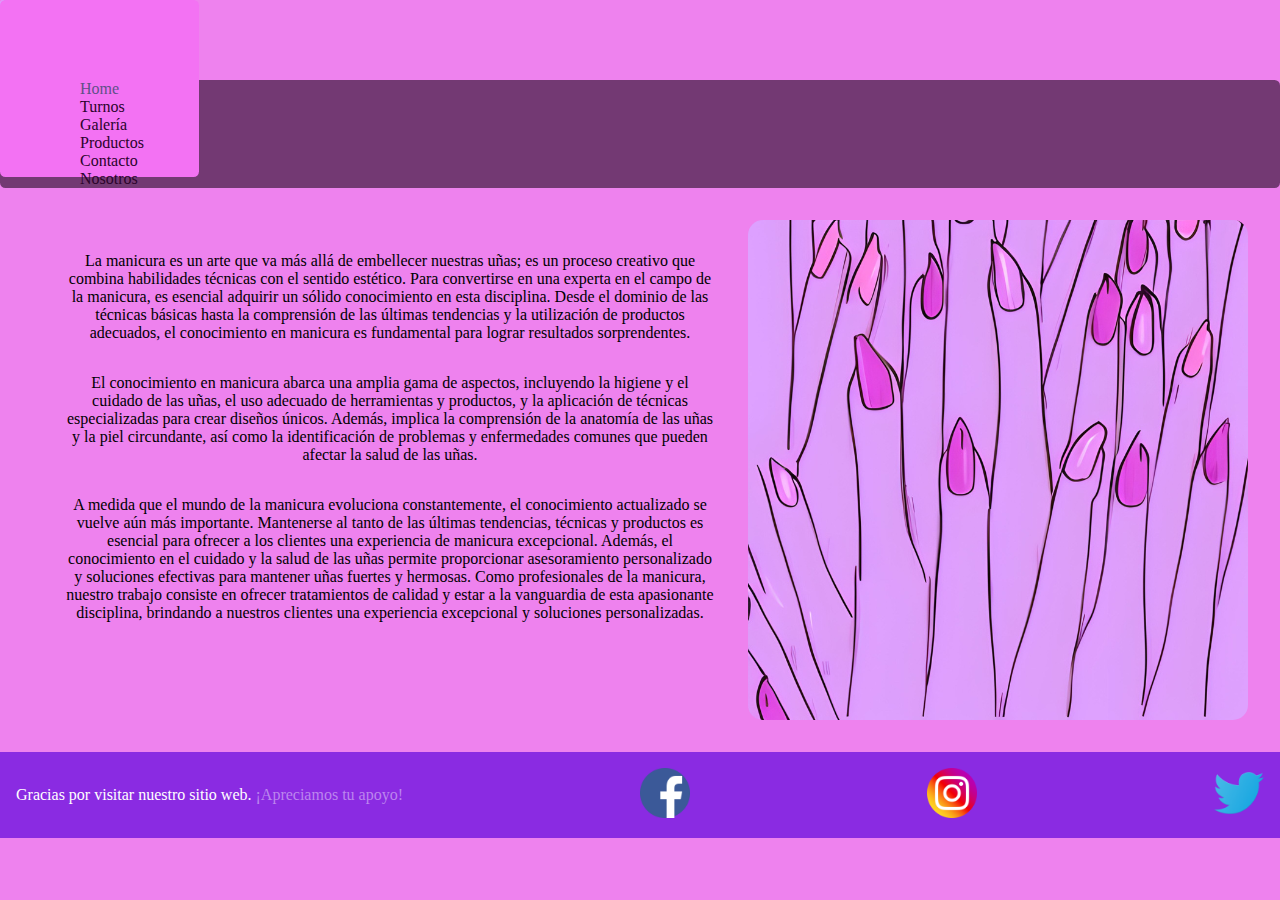
<file: index.html>
<!DOCTYPE html>
<html lang="en">
<head>
    <meta charset="UTF-8">
    <meta http-equiv="X-UA-Compatible" content="IE=edge">
    <meta name="viewport" content="width=device-width, initial-scale=1.0">
    <meta name="description" content="Esta es una página dedicada a embellecer tus uñas, ya sea que desees hacerlo por tu cuenta o contar con la ayuda de nuestras queridas especialistas en el tema. Te ofrecemos una amplia gama de opciones para lucir unas uñas impecables en cualquier ocasión. Nuestro equipo está capacitado para brindarte un servicio profesional y utilizar productos de calidad, garantizando resultados duraderos y saludables.">
    <meta name="keywords" content="embellecer uñas, cuidado profesional, estilos de uñas, especialistas en uñas, productos de calidad, uñas impecables, servicio personalizado, tratamientos de uñas, resultados duraderos, salud de las uñas">
    <link rel="shortcut icon" href="./img/favicon_io/5026448_polish_cosmetic_nail varnish icon_nail polish_nail_icon.ico" type="image/x-icon">
    <link href="https://cdn.jsdelivr.net/npm/bootstrap@5.3.0/dist/css/bootstrap.min.css" rel="stylesheet" integrity="sha384-9ndCyUaIbzAi2FUVXJi0CjmCapSmO7SnpJef0486qhLnuZ2cdeRhO02iuK6FUUVM" crossorigin="anonymous">
    <link rel="stylesheet" href="css/estilo.css">
    <title>Olinail | Inicio</title>
</head>
<body>
    <header>
        <nav class="navbar navbar-expand-lg">
            <div class="container-fluid fondo">
                <a class="navbar-brand" href="#"><img src="./img/logo.png" alt="logo" width="60px"></a>
                <button class="navbar-toggler" type="button" data-bs-toggle="collapse" data-bs-target="#navbarSupportedContent" aria-controls="navbarSupportedContent" aria-expanded="false" aria-label="Toggle navigation">
                <span class="navbar-toggler-icon"></span>
                </button>
                <div class="collapse navbar-collapse" id="navbarSupportedContent">
                    <ul class="navbar-nav me-auto mb-2 mb-lg-0">
                        <li class="nav-item">
                            <a class="nav-link active" aria-current="page" href="/index.html">Home</a>
                        </li>
                        <li class="nav-item">
                            <a class="nav-link" href="./pages/turnos.html">Turnos</a>
                        </li>
                        <li class="nav-item">
                            <a class="nav-link " href="./pages/galeria.html">Galería</a>
                        </li>
                        <li class="nav-item">
                            <a class="nav-link " href="./pages/productos.html">Productos</a>
                        </li>
                        <li class="nav-item">
                            <a class="nav-link " href="./pages/contacto.html">Contacto</a>
                        </li>
                        <li class="nav-item">
                            <a class="nav-link " href="./pages/nosotros.html">Nosotros</a>
                        </li>
                    </ul>
                </div>
            </div>
        </nav>
    </header>
    <main class="m1">
        <section>
            <p>
                La manicura es un arte que va más allá de embellecer nuestras uñas; es un proceso creativo que combina habilidades técnicas con el sentido estético. Para convertirse en una experta en el campo de la manicura, es esencial adquirir un sólido conocimiento en esta disciplina. Desde el dominio de las técnicas básicas hasta la comprensión de las últimas tendencias y la utilización de productos adecuados, el conocimiento en manicura es fundamental para lograr resultados sorprendentes.
            </p>
            <p>
                El conocimiento en manicura abarca una amplia gama de aspectos, incluyendo la higiene y el cuidado de las uñas, el uso adecuado de herramientas y productos, y la aplicación de técnicas especializadas para crear diseños únicos. Además, implica la comprensión de la anatomía de las uñas y la piel circundante, así como la identificación de problemas y enfermedades comunes que pueden afectar la salud de las uñas.
            </p>
            <p>
                A medida que el mundo de la manicura evoluciona constantemente, el conocimiento actualizado se vuelve aún más importante. Mantenerse al tanto de las últimas tendencias, técnicas y productos es esencial para ofrecer a los clientes una experiencia de manicura excepcional. Además, el conocimiento en el cuidado y la salud de las uñas permite proporcionar asesoramiento personalizado y soluciones efectivas para mantener uñas fuertes y hermosas.
                Como profesionales de la manicura, nuestro trabajo consiste en ofrecer tratamientos de calidad y estar a la vanguardia de esta apasionante disciplina, brindando a nuestros clientes una experiencia excepcional y soluciones personalizadas.
            </p>
        </section>    
        <img class="logo" src="./img/logo.png" alt="logo">
    </main>
    <footer class="footer">
        <div class="footer-text">
            Gracias por visitar nuestro sitio web. <span>¡Apreciamos tu apoyo!</span>
        </div>
        <a href="https://www.facebook.com/" target="_blank"><img src="./img/facebook-logo.png" width="50px" alt="Facebook"></a>
        <a href="https://www.instagram.com/" target="_blank"><img src="./img/instagram-logo.png" width="50px" alt="Instagram"></a>
        <a href="https://www.twitter.com/" target="_blank"><img src="./img/twitter-logo.png" width="50px" alt="Twitter"></a>
    </footer>
    <script src="https://cdn.jsdelivr.net/npm/bootstrap@5.3.0/dist/js/bootstrap.bundle.min.js" integrity="sha384-geWF76RCwLtnZ8qwWowPQNguL3RmwHVBC9FhGdlKrxdiJJigb/j/68SIy3Te4Bkz" crossorigin="anonymous"></script>
</body>
</html>
</file>
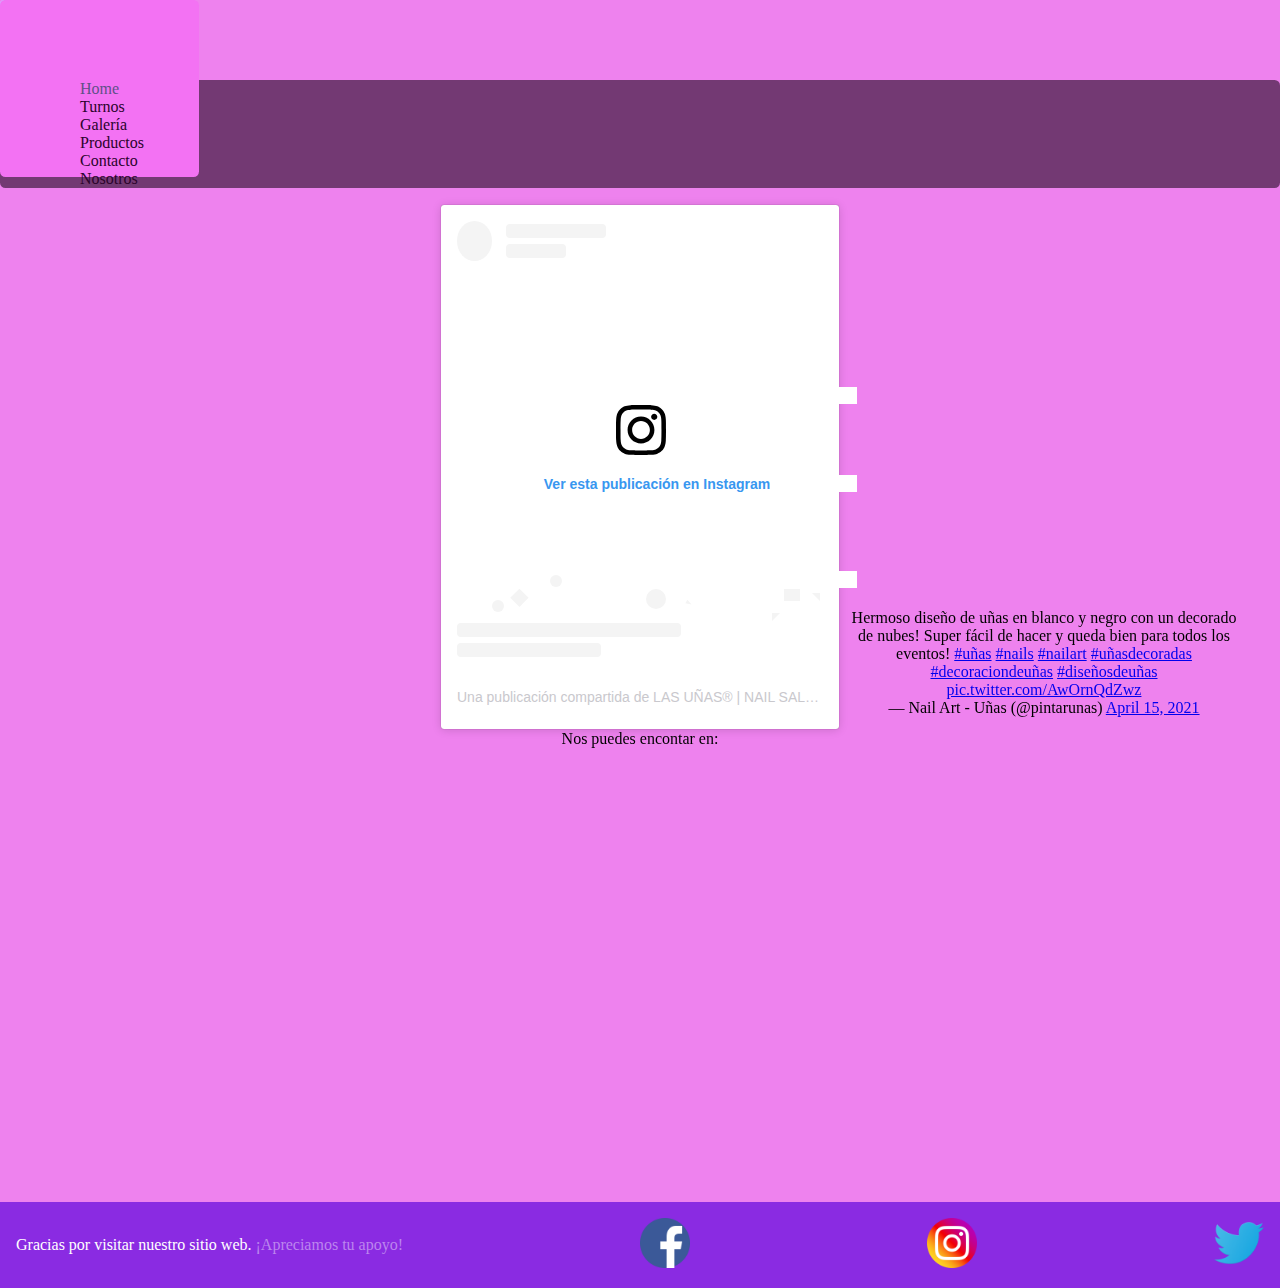
<file: pages/contacto.html>
<!DOCTYPE html>
<html lang="en">
<head>
    <meta charset="UTF-8">
    <meta http-equiv="X-UA-Compatible" content="IE=edge">
    <meta name="viewport" content="width=device-width, initial-scale=1.0">
    <meta name="description" content="Conéctate con nosotros a través de nuestras diversas plataformas en redes sociales y descubre más sobre nuestros servicios. También puedes visitarnos en nuestros cálidos espacios ubicados en lugares estratégicos. Estamos listos para escucharte y responder a tus consultas. Encuéntranos en persona o contáctanos en línea para brindarte la atención personalizada que mereces.">
    <meta name="keywords" content="contacto en redes sociales, plataformas de comunicación, ubicación física, espacios acogedores, atención personalizada, consultas en línea, conexión directa, presencia en redes, encuentros en persona, servicio al cliente">
    <link rel="shortcut icon" href="../img/favicon_io/5026448_polish_cosmetic_nail varnish icon_nail polish_nail_icon.ico" type="image/x-icon">
    <link href="https://cdn.jsdelivr.net/npm/bootstrap@5.3.0/dist/css/bootstrap.min.css" rel="stylesheet" integrity="sha384-9ndCyUaIbzAi2FUVXJi0CjmCapSmO7SnpJef0486qhLnuZ2cdeRhO02iuK6FUUVM" crossorigin="anonymous">
    <link rel="stylesheet" href="../css/estilo.css">
    <title>Olinail | Contacto</title>
</head>
<body>
    <header>
        <nav class="navbar navbar-expand-lg">
            <div class="container-fluid fondo">
                <a class="navbar-brand" href="../index.html"><img src="../img/logo.png" alt="logo" width="60px"></a>
                <button class="navbar-toggler" type="button" data-bs-toggle="collapse" data-bs-target="#navbarSupportedContent" aria-controls="navbarSupportedContent" aria-expanded="false" aria-label="Toggle navigation">
                <span class="navbar-toggler-icon"></span>
                </button>
                <div class="collapse navbar-collapse" id="navbarSupportedContent">
                    <ul class="navbar-nav me-auto mb-2 mb-lg-0">
                        <li class="nav-item">
                            <a class="nav-link active" aria-current="page" href="../index.html">Home</a>
                        </li>
                        <li class="nav-item">
                            <a class="nav-link" href="./turnos.html">Turnos</a>
                        </li>
                        <li class="nav-item">
                            <a class="nav-link " href="./galeria.html">Galería</a>
                        </li>
                        <li class="nav-item">
                            <a class="nav-link " href="./productos.html">Productos</a>
                        </li>
                        <li class="nav-item">
                            <a class="nav-link " href="./contacto.html">Contacto</a>
                        </li>
                        <li class="nav-item">
                            <a class="nav-link " href="./nosotros.html">Nosotros</a>
                        </li>
                    </ul>
                </div>
            </div>
        </nav>
    </header>
    <main class="m4">
        <div><iframe src="https://www.facebook.com/plugins/page.php?href=https%3A%2F%2Fwww.facebook.com%2Ffacebook&tabs=timeline&width=340&height=500&small_header=true&adapt_container_width=true&hide_cover=false&show_facepile=true&appId" width="340" height="500" style="border:none;overflow:hidden" scrolling="no" frameborder="0" allowfullscreen="true" allow="autoplay; clipboard-write; encrypted-media; picture-in-picture; web-share"></iframe></div>
        <div><blockquote class="instagram-media" data-instgrm-captioned data-instgrm-permalink="https://www.instagram.com/reel/CpYhIDKjQKp/?utm_source=ig_embed&amp;utm_campaign=loading" data-instgrm-version="14" style=" background:#FFF; border:0; border-radius:3px; box-shadow:0 0 1px 0 rgba(0,0,0,0.5),0 1px 10px 0 rgba(0,0,0,0.15); margin: 1px; max-width:540px; min-width:326px; padding:0; width:99.375%; width:-webkit-calc(100% - 2px); width:calc(100% - 2px);"><div style="padding:16px;"> <a href="https://www.instagram.com/reel/CpYhIDKjQKp/?utm_source=ig_embed&amp;utm_campaign=loading" style=" background:#FFFFFF; line-height:0; padding:0 0; text-align:center; text-decoration:none; width:100%;" target="_blank"> <div style=" display: flex; flex-direction: row; align-items: center;"> <div style="background-color: #F4F4F4; border-radius: 50%; flex-grow: 0; height: 40px; margin-right: 14px; width: 40px;"></div> <div style="display: flex; flex-direction: column; flex-grow: 1; justify-content: center;"> <div style=" background-color: #F4F4F4; border-radius: 4px; flex-grow: 0; height: 14px; margin-bottom: 6px; width: 100px;"></div> <div style=" background-color: #F4F4F4; border-radius: 4px; flex-grow: 0; height: 14px; width: 60px;"></div></div></div><div style="padding: 19% 0;"></div> <div style="display:block; height:50px; margin:0 auto 12px; width:50px;"><svg width="50px" height="50px" viewBox="0 0 60 60" version="1.1" xmlns="https://www.w3.org/2000/svg" xmlns:xlink="https://www.w3.org/1999/xlink"><g stroke="none" stroke-width="1" fill="none" fill-rule="evenodd"><g transform="translate(-511.000000, -20.000000)" fill="#000000"><g><path d="M556.869,30.41 C554.814,30.41 553.148,32.076 553.148,34.131 C553.148,36.186 554.814,37.852 556.869,37.852 C558.924,37.852 560.59,36.186 560.59,34.131 C560.59,32.076 558.924,30.41 556.869,30.41 M541,60.657 C535.114,60.657 530.342,55.887 530.342,50 C530.342,44.114 535.114,39.342 541,39.342 C546.887,39.342 551.658,44.114 551.658,50 C551.658,55.887 546.887,60.657 541,60.657 M541,33.886 C532.1,33.886 524.886,41.1 524.886,50 C524.886,58.899 532.1,66.113 541,66.113 C549.9,66.113 557.115,58.899 557.115,50 C557.115,41.1 549.9,33.886 541,33.886 M565.378,62.101 C565.244,65.022 564.756,66.606 564.346,67.663 C563.803,69.06 563.154,70.057 562.106,71.106 C561.058,72.155 560.06,72.803 558.662,73.347 C557.607,73.757 556.021,74.244 553.102,74.378 C549.944,74.521 548.997,74.552 541,74.552 C533.003,74.552 532.056,74.521 528.898,74.378 C525.979,74.244 524.393,73.757 523.338,73.347 C521.94,72.803 520.942,72.155 519.894,71.106 C518.846,70.057 518.197,69.06 517.654,67.663 C517.244,66.606 516.755,65.022 516.623,62.101 C516.479,58.943 516.448,57.996 516.448,50 C516.448,42.003 516.479,41.056 516.623,37.899 C516.755,34.978 517.244,33.391 517.654,32.338 C518.197,30.938 518.846,29.942 519.894,28.894 C520.942,27.846 521.94,27.196 523.338,26.654 C524.393,26.244 525.979,25.756 528.898,25.623 C532.057,25.479 533.004,25.448 541,25.448 C548.997,25.448 549.943,25.479 553.102,25.623 C556.021,25.756 557.607,26.244 558.662,26.654 C560.06,27.196 561.058,27.846 562.106,28.894 C563.154,29.942 563.803,30.938 564.346,32.338 C564.756,33.391 565.244,34.978 565.378,37.899 C565.522,41.056 565.552,42.003 565.552,50 C565.552,57.996 565.522,58.943 565.378,62.101 M570.82,37.631 C570.674,34.438 570.167,32.258 569.425,30.349 C568.659,28.377 567.633,26.702 565.965,25.035 C564.297,23.368 562.623,22.342 560.652,21.575 C558.743,20.834 556.562,20.326 553.369,20.18 C550.169,20.033 549.148,20 541,20 C532.853,20 531.831,20.033 528.631,20.18 C525.438,20.326 523.257,20.834 521.349,21.575 C519.376,22.342 517.703,23.368 516.035,25.035 C514.368,26.702 513.342,28.377 512.574,30.349 C511.834,32.258 511.326,34.438 511.181,37.631 C511.035,40.831 511,41.851 511,50 C511,58.147 511.035,59.17 511.181,62.369 C511.326,65.562 511.834,67.743 512.574,69.651 C513.342,71.625 514.368,73.296 516.035,74.965 C517.703,76.634 519.376,77.658 521.349,78.425 C523.257,79.167 525.438,79.673 528.631,79.82 C531.831,79.965 532.853,80.001 541,80.001 C549.148,80.001 550.169,79.965 553.369,79.82 C556.562,79.673 558.743,79.167 560.652,78.425 C562.623,77.658 564.297,76.634 565.965,74.965 C567.633,73.296 568.659,71.625 569.425,69.651 C570.167,67.743 570.674,65.562 570.82,62.369 C570.966,59.17 571,58.147 571,50 C571,41.851 570.966,40.831 570.82,37.631"></path></g></g></g></svg></div><div style="padding-top: 8px;"> <div style=" color:#3897f0; font-family:Arial,sans-serif; font-size:14px; font-style:normal; font-weight:550; line-height:18px;">Ver esta publicación en Instagram</div></div><div style="padding: 12.5% 0;"></div> <div style="display: flex; flex-direction: row; margin-bottom: 14px; align-items: center;"><div> <div style="background-color: #F4F4F4; border-radius: 50%; height: 12.5px; width: 12.5px; transform: translateX(0px) translateY(7px);"></div> <div style="background-color: #F4F4F4; height: 12.5px; transform: rotate(-45deg) translateX(3px) translateY(1px); width: 12.5px; flex-grow: 0; margin-right: 14px; margin-left: 2px;"></div> <div style="background-color: #F4F4F4; border-radius: 50%; height: 12.5px; width: 12.5px; transform: translateX(9px) translateY(-18px);"></div></div><div style="margin-left: 8px;"> <div style=" background-color: #F4F4F4; border-radius: 50%; flex-grow: 0; height: 20px; width: 20px;"></div> <div style=" width: 0; height: 0; border-top: 2px solid transparent; border-left: 6px solid #f4f4f4; border-bottom: 2px solid transparent; transform: translateX(16px) translateY(-4px) rotate(30deg)"></div></div><div style="margin-left: auto;"> <div style=" width: 0px; border-top: 8px solid #F4F4F4; border-right: 8px solid transparent; transform: translateY(16px);"></div> <div style=" background-color: #F4F4F4; flex-grow: 0; height: 12px; width: 16px; transform: translateY(-4px);"></div> <div style=" width: 0; height: 0; border-top: 8px solid #F4F4F4; border-left: 8px solid transparent; transform: translateY(-4px) translateX(8px);"></div></div></div> <div style="display: flex; flex-direction: column; flex-grow: 1; justify-content: center; margin-bottom: 24px;"> <div style=" background-color: #F4F4F4; border-radius: 4px; flex-grow: 0; height: 14px; margin-bottom: 6px; width: 224px;"></div> <div style=" background-color: #F4F4F4; border-radius: 4px; flex-grow: 0; height: 14px; width: 144px;"></div></div></a><p style=" color:#c9c8cd; font-family:Arial,sans-serif; font-size:14px; line-height:17px; margin-bottom:0; margin-top:8px; overflow:hidden; padding:8px 0 7px; text-align:center; text-overflow:ellipsis; white-space:nowrap;"><a href="https://www.instagram.com/reel/CpYhIDKjQKp/?utm_source=ig_embed&amp;utm_campaign=loading" style=" color:#c9c8cd; font-family:Arial,sans-serif; font-size:14px; font-style:normal; font-weight:normal; line-height:17px; text-decoration:none;" target="_blank">Una publicación compartida de LAS UÑAS® | NAIL SALON 💅🏼 (@estoeslasunias)</a></p></div></blockquote> <script async src="//www.instagram.com/embed.js"></script></div>
        <div><blockquote class="twitter-tweet"><p lang="es" dir="ltr">Hermoso diseño de uñas en blanco y negro con un decorado de nubes! Super fácil de hacer y queda bien para todos los eventos! <a href="https://twitter.com/hashtag/u%C3%B1as?src=hash&amp;ref_src=twsrc%5Etfw">#uñas</a> <a href="https://twitter.com/hashtag/nails?src=hash&amp;ref_src=twsrc%5Etfw">#nails</a> <a href="https://twitter.com/hashtag/nailart?src=hash&amp;ref_src=twsrc%5Etfw">#nailart</a> <a href="https://twitter.com/hashtag/u%C3%B1asdecoradas?src=hash&amp;ref_src=twsrc%5Etfw">#uñasdecoradas</a> <a href="https://twitter.com/hashtag/decoraciondeu%C3%B1as?src=hash&amp;ref_src=twsrc%5Etfw">#decoraciondeuñas</a> <a href="https://twitter.com/hashtag/dise%C3%B1osdeu%C3%B1as?src=hash&amp;ref_src=twsrc%5Etfw">#diseñosdeuñas</a> <a href="https://t.co/AwOrnQdZwz">pic.twitter.com/AwOrnQdZwz</a></p>&mdash; Nail Art - Uñas (@pintarunas) <a href="https://twitter.com/pintarunas/status/1382676325102714888?ref_src=twsrc%5Etfw">April 15, 2021</a></blockquote> <script async src="https://platform.twitter.com/widgets.js" charset="utf-8"></script></div>
        <p>Nos puedes encontar en:</p>
        <iframe src="https://www.google.com/maps/embed?pb=!1m18!1m12!1m3!1d26300.761289503906!2d-58.518889968377!3d-34.51314635152023!2m3!1f0!2f0!3f0!3m2!1i1024!2i768!4f13.1!3m3!1m2!1s0x95bcb147d4018937%3A0xfa30a67c6ada18f7!2sOlivos%2C%20Buenos%20Aires%20Province%2C%20Argentina!5e0!3m2!1sen!2sus!4v1686970257369!5m2!1sen!2sus" width="600" height="450" style="border:0;" allowfullscreen="" loading="lazy" referrerpolicy="no-referrer-when-downgrade"></iframe>
        <iframe src="https://www.google.com/maps/embed?pb=!1m18!1m12!1m3!1d13138.337813916518!2d-58.38710948718701!3d-34.58937975061478!2m3!1f0!2f0!3f0!3m2!1i1024!2i768!4f13.1!3m3!1m2!1s0x95bccab6fb9fda31%3A0xc63b4bf37c945929!2sRetiro%2C%20Buenos%20Aires%2C%20Argentina!5e0!3m2!1sen!2sus!4v1686970282213!5m2!1sen!2sus" width="600" height="450" style="border:0;" allowfullscreen="" loading="lazy" referrerpolicy="no-referrer-when-downgrade"></iframe>
    </main>
    <footer class="footer">
        <div class="footer-text">
            Gracias por visitar nuestro sitio web. <span>¡Apreciamos tu apoyo!</span>
        </div>
        <a href="https://www.facebook.com/" target="_blank"><img src="../img/facebook-logo.png" width="50px" alt="Facebook"></a>
        <a href="https://www.instagram.com/" target="_blank"><img src="../img/instagram-logo.png" width="50px" alt="Instagram"></a>
        <a href="https://www.twitter.com/" target="_blank"><img src="../img/twitter-logo.png" width="50px" alt="Twitter"></a>
    </footer>
    <script src="https://cdn.jsdelivr.net/npm/bootstrap@5.3.0-alpha3/dist/js/bootstrap.bundle.min.js" integrity="sha384-ENjdO4Dr2bkBIFxQpeoTz1HIcje39Wm4jDKdf19U8gI4ddQ3GYNS7NTKfAdVQSZe" crossorigin="anonymous"></script>
</body>
</html>
</file>
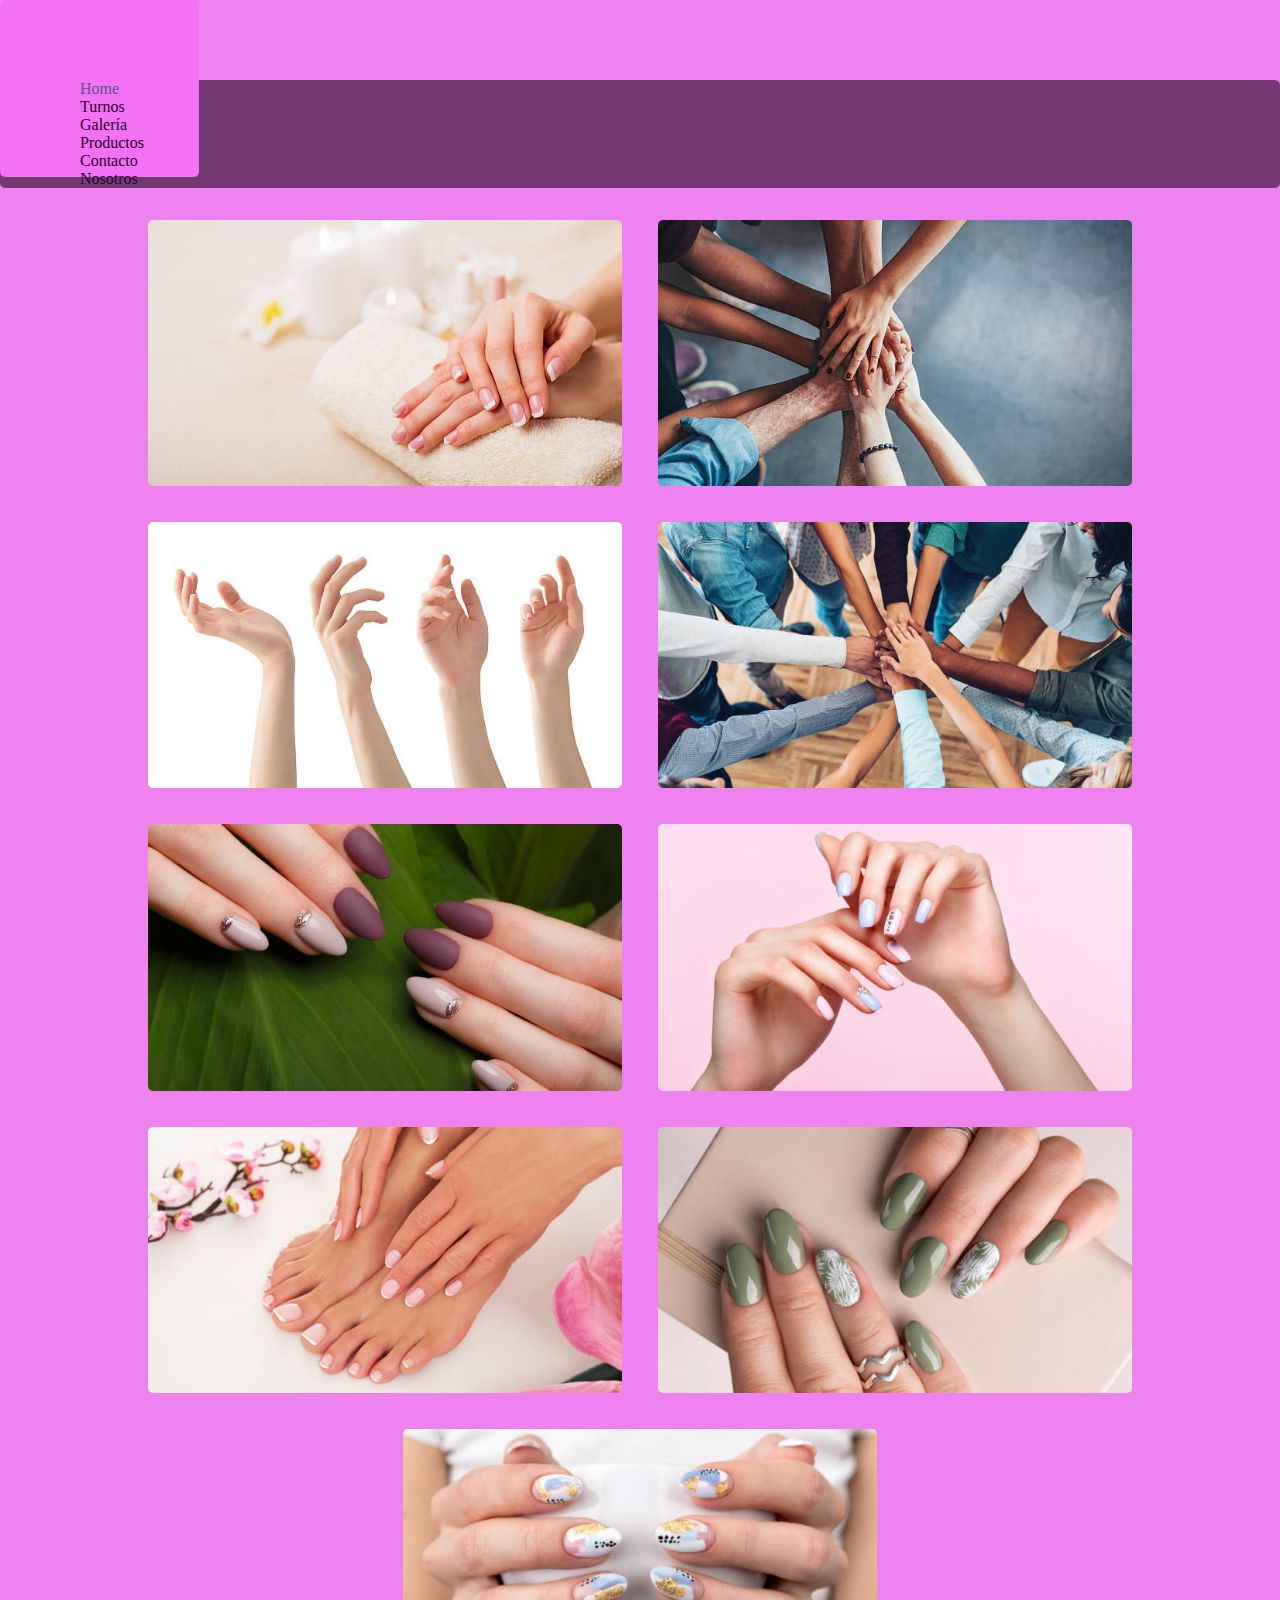
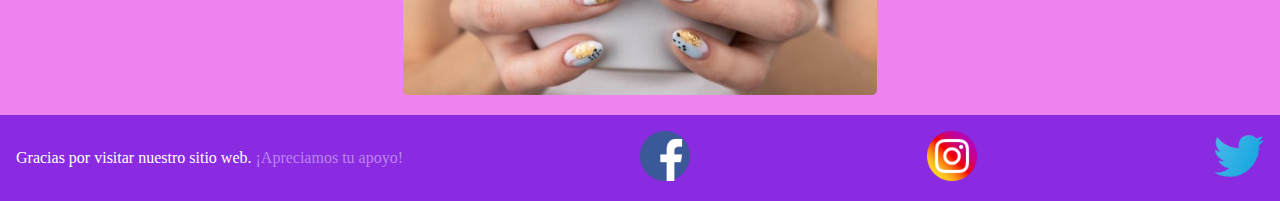
<file: pages/galeria.html>
<!DOCTYPE html>
<html lang="en">
<head>
    <meta charset="UTF-8">
    <meta http-equiv="X-UA-Compatible" content="IE=edge">
    <meta name="viewport" content="width=device-width, initial-scale=1.0">
    <meta name="description" content="Sumérgete en nuestra galería de imágenes y descubre la belleza a través de los ojos de nuestros antiguos clientes. Explora una amplia colección de fotografías cautivadoras que capturan momentos inolvidables y experiencias emocionantes. Déjate inspirar por las historias visuales compartidas por aquellos que han disfrutado de nuestras obras de arte y recuerdos preciosos.">
    <meta name="keywords" content="galería de imágenes, fotografías inspiradoras, experiencias de clientes, testimonios visuales, momentos inolvidables, obras de arte capturadas, historias visuales, recuerdos compartidos, inspiración fotográfica, emociones visuales">
    <link rel="shortcut icon" href="../img/favicon_io/5026448_polish_cosmetic_nail varnish icon_nail polish_nail_icon.ico" type="image/x-icon">
    <link href="https://cdn.jsdelivr.net/npm/bootstrap@5.3.0/dist/css/bootstrap.min.css" rel="stylesheet" integrity="sha384-9ndCyUaIbzAi2FUVXJi0CjmCapSmO7SnpJef0486qhLnuZ2cdeRhO02iuK6FUUVM" crossorigin="anonymous">
    <link rel="stylesheet" href="../css/estilo.css">
    <title>Olinail | Galería</title>
</head>
<body>
    <header>
        <nav class="navbar navbar-expand-lg">
            <div class="container-fluid fondo">
                <a class="navbar-brand" href="../index.html"><img src="../img/logo.png" alt="logo" width="60px"></a>
                <button class="navbar-toggler" type="button" data-bs-toggle="collapse" data-bs-target="#navbarSupportedContent" aria-controls="navbarSupportedContent" aria-expanded="false" aria-label="Toggle navigation">
                <span class="navbar-toggler-icon"></span>
                </button>
                <div class="collapse navbar-collapse" id="navbarSupportedContent">
                    <ul class="navbar-nav me-auto mb-2 mb-lg-0">
                        <li class="nav-item">
                            <a class="nav-link active" aria-current="page" href="../index.html">Home</a>
                        </li>
                        <li class="nav-item">
                            <a class="nav-link" href="./turnos.html">Turnos</a>
                        </li>
                        <li class="nav-item">
                            <a class="nav-link " href="./galeria.html">Galería</a>
                        </li>
                        <li class="nav-item">
                            <a class="nav-link " href="./productos.html">Productos</a>
                        </li>
                        <li class="nav-item">
                            <a class="nav-link " href="./contacto.html">Contacto</a>
                        </li>
                        <li class="nav-item">
                            <a class="nav-link " href="./nosotros.html">Nosotros</a>
                        </li>
                    </ul>
                </div>
            </div>
        </nav>
    </header>
    <main class="m3">
        <img src="../img/1.jpg" alt="img de uñas">
        <img src="../img/2.jpg" alt="img de uñas">
        <img src="../img/3.jpg" alt="img de uñas">
        <img src="../img/4.jpg" alt="img de uñas">
        <img src="../img/5.jpg" alt="img de uñas">
        <img src="../img/6.jpg" alt="img de uñas">
        <img src="../img/7.jpg" alt="img de uñas">
        <img src="../img/8.jpg" alt="img de uñas">
        <img src="../img/9.jpg" alt="img de uñas">
    </main>
    <footer class="footer">
        <div class="footer-text">
            Gracias por visitar nuestro sitio web. <span>¡Apreciamos tu apoyo!</span>
        </div>
        <a href="https://www.facebook.com/" target="_blank"><img src="../img/facebook-logo.png" width="50px" alt="Facebook"></a>
        <a href="https://www.instagram.com/" target="_blank"><img src="../img/instagram-logo.png" width="50px" alt="Instagram"></a>
        <a href="https://www.twitter.com/" target="_blank"><img src="../img/twitter-logo.png" width="50px" alt="Twitter"></a>
    </footer>
    <script src="https://cdn.jsdelivr.net/npm/bootstrap@5.3.0/dist/js/bootstrap.bundle.min.js" integrity="sha384-geWF76RCwLtnZ8qwWowPQNguL3RmwHVBC9FhGdlKrxdiJJigb/j/68SIy3Te4Bkz" crossorigin="anonymous"></script>
</body>
</html>
</file>
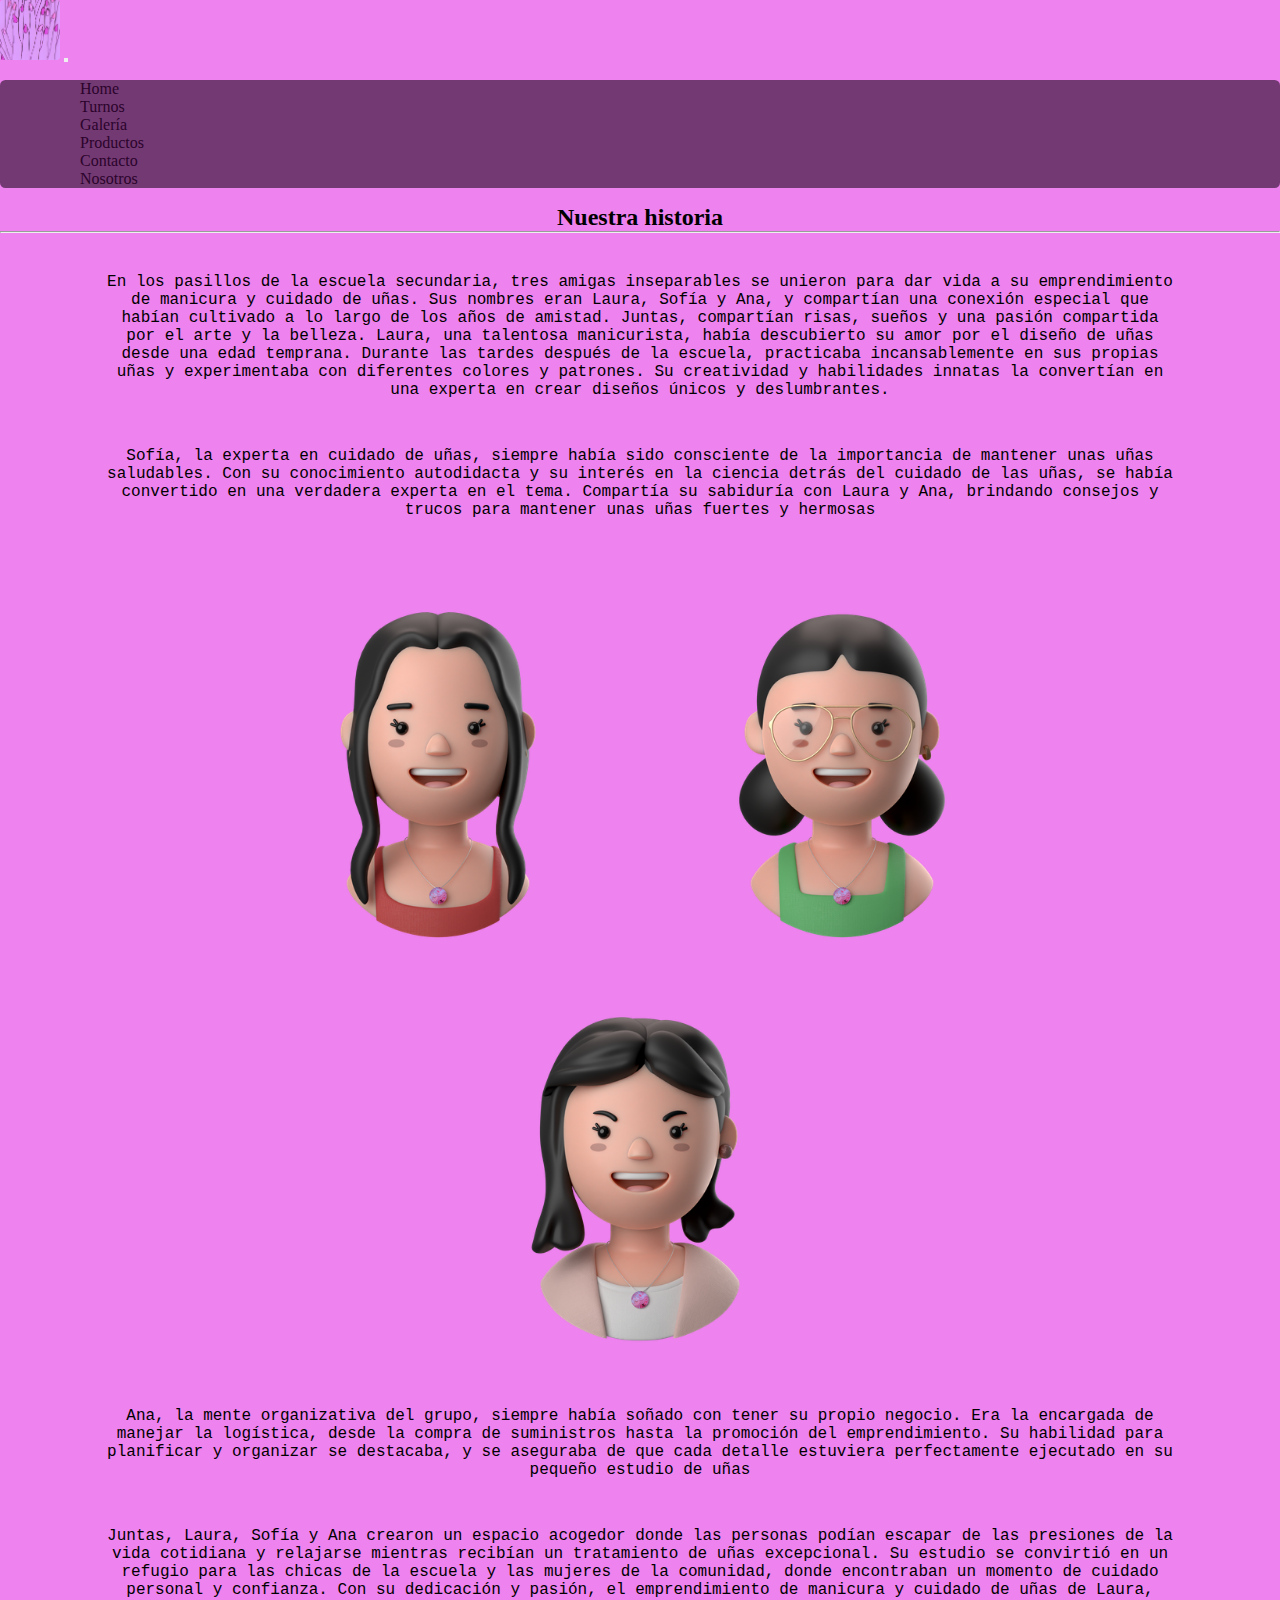
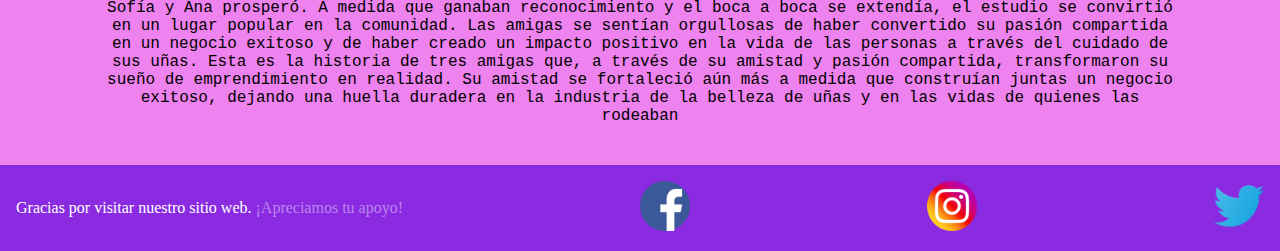
<file: pages/nosotros.html>
<!DOCTYPE html>
<html lang="en">
<head>
    <meta charset="UTF-8">
    <meta http-equiv="X-UA-Compatible" content="IE=edge">
    <meta name="viewport" content="width=device-width, initial-scale=1.0">
    <meta name="description" content="Aquí descubrirás nuestra historia, te contamos cómo nos conocimos y la inspiración que nos llevó a emprender este camino. Conoce los detalles de nuestros inicios, los desafíos que enfrentamos y cómo hemos crecido a lo largo del tiempo. Estamos emocionados de compartir nuestra trayectoria contigo y ser parte de tu experiencia. ¡Bienvenido a nuestro mundo!">
    <meta name="keywords" content="historia de inicio, inspiración emprendedora, crecimiento empresarial, trayectoria y desarrollo, desafíos superados, experiencia compartida, bienvenido a nuestro mundo, conocer nuestra historia, creación del negocio, emocionados de compartir">
    <link rel="shortcut icon" href="../img/favicon_io/5026448_polish_cosmetic_nail varnish icon_nail polish_nail_icon.ico" type="image/x-icon">
    <link href="https://cdn.jsdelivr.net/npm/bootstrap@5.3.0/dist/css/bootstrap.min.css" rel="stylesheet" integrity="sha384-9ndCyUaIbzAi2FUVXJi0CjmCapSmO7SnpJef0486qhLnuZ2cdeRhO02iuK6FUUVM" crossorigin="anonymous">
    <link href="https://unpkg.com/aos@2.3.1/dist/aos.css" rel="stylesheet">
    <link rel="stylesheet" href="../css/estilo.css">
    <title>Olinail | Nosotros</title>
</head>
<body>
    <header>
        <nav class="navbar navbar-expand-lg">
            <div class="container-fluid fondo">
                <a class="navbar-brand" href="../index.html"><img src="../img/logo.png" alt="logo" width="60px"></a>
                <button class="navbar-toggler" type="button" data-bs-toggle="collapse" data-bs-target="#navbarSupportedContent" aria-controls="navbarSupportedContent" aria-expanded="false" aria-label="Toggle navigation">
                <span class="navbar-toggler-icon"></span>
                </button>
                <div class="collapse navbar-collapse" id="navbarSupportedContent">
                    <ul class="navbar-nav me-auto mb-2 mb-lg-0">
                        <li class="nav-item">
                            <a class="nav-link active" aria-current="page" href="../index.html">Home</a>
                        </li>
                        <li class="nav-item">
                            <a class="nav-link" href="./turnos.html">Turnos</a>
                        </li>
                        <li class="nav-item">
                            <a class="nav-link " href="./galeria.html">Galería</a>
                        </li>
                        <li class="nav-item">
                            <a class="nav-link " href="./productos.html">Productos</a>
                        </li>
                        <li class="nav-item">
                            <a class="nav-link " href="./contacto.html">Contacto</a>
                        </li>
                        <li class="nav-item">
                            <a class="nav-link " href="./nosotros.html">Nosotros</a>
                        </li>
                    </ul>
                </div>
            </div>
        </nav>
    </header>
    <main class="m5">
        <h2>Nuestra historia</h2>
        <hr>
        <div>
            <p class="Historia">En los pasillos de la escuela secundaria, tres amigas inseparables se unieron para dar vida a su emprendimiento de manicura y cuidado de uñas. Sus nombres eran Laura, Sofía y Ana, y compartían una conexión especial que habían cultivado a lo largo de los años de amistad. Juntas, compartían risas, sueños y una pasión compartida por el arte y la belleza. Laura, una talentosa manicurista, había descubierto su amor por el diseño de uñas desde una edad temprana. Durante las tardes después de la escuela, practicaba incansablemente en sus propias uñas y experimentaba con diferentes colores y patrones. Su creatividad y habilidades innatas la convertían en una experta en crear diseños únicos y deslumbrantes.</p>            
            <p class="Historia">Sofía, la experta en cuidado de uñas, siempre había sido consciente de la importancia de mantener unas uñas saludables. Con su conocimiento autodidacta y su interés en la ciencia detrás del cuidado de las uñas, se había convertido en una verdadera experta en el tema. Compartía su sabiduría con Laura y Ana, brindando consejos y trucos para mantener unas uñas fuertes y hermosas</p>
            <img class="i1" src="../img/Integrante1.png" alt="Integrante1">
            <img class="i1" src="../img/Integrante2.png" alt="Integrante2">
            <img class="i1" src="../img/Integrante3.png" alt="Integrante3">
            <p class="Historia">Ana, la mente organizativa del grupo, siempre había soñado con tener su propio negocio. Era la encargada de manejar la logística, desde la compra de suministros hasta la promoción del emprendimiento. Su habilidad para planificar y organizar se destacaba, y se aseguraba de que cada detalle estuviera perfectamente ejecutado en su pequeño estudio de uñas</p>
            <p class="Historia">Juntas, Laura, Sofía y Ana crearon un espacio acogedor donde las personas podían escapar de las presiones de la vida cotidiana y relajarse mientras recibían un tratamiento de uñas excepcional. Su estudio se convirtió en un refugio para las chicas de la escuela y las mujeres de la comunidad, donde encontraban un momento de cuidado personal y confianza. Con su dedicación y pasión, el emprendimiento de manicura y cuidado de uñas de Laura, Sofía y Ana prosperó. A medida que ganaban reconocimiento y el boca a boca se extendía, el estudio se convirtió en un lugar popular en la comunidad. Las amigas se sentían orgullosas de haber convertido su pasión compartida en un negocio exitoso y de haber creado un impacto positivo en la vida de las personas a través del cuidado de sus uñas. 
            Esta es la historia de tres amigas que, a través de su amistad y pasión compartida, transformaron su sueño de emprendimiento en realidad. Su amistad se fortaleció aún más a medida que construían juntas un negocio exitoso, dejando una huella duradera en la industria de la belleza de uñas y en las vidas de quienes las rodeaban</p>
        </div>
    </main>
    <footer class="footer">
        <div class="footer-text">
            Gracias por visitar nuestro sitio web. <span>¡Apreciamos tu apoyo!</span>
        </div>
        <a href="https://www.facebook.com/" target="_blank"><img src="../img/facebook-logo.png" width="50px" alt="Facebook"></a>
        <a href="https://www.instagram.com/" target="_blank"><img src="../img/instagram-logo.png" width="50px" alt="Instagram"></a>
        <a href="https://www.twitter.com/" target="_blank"><img src="../img/twitter-logo.png" width="50px" alt="Twitter"></a>
    </footer>
    <script src="https://cdn.jsdelivr.net/npm/bootstrap@5.3.0/dist/js/bootstrap.bundle.min.js" integrity="sha384-geWF76RCwLtnZ8qwWowPQNguL3RmwHVBC9FhGdlKrxdiJJigb/j/68SIy3Te4Bkz" crossorigin="anonymous"></script>
    <script src="https://unpkg.com/aos@2.3.1/dist/aos.js"></script>
</body>
</html>
</file>
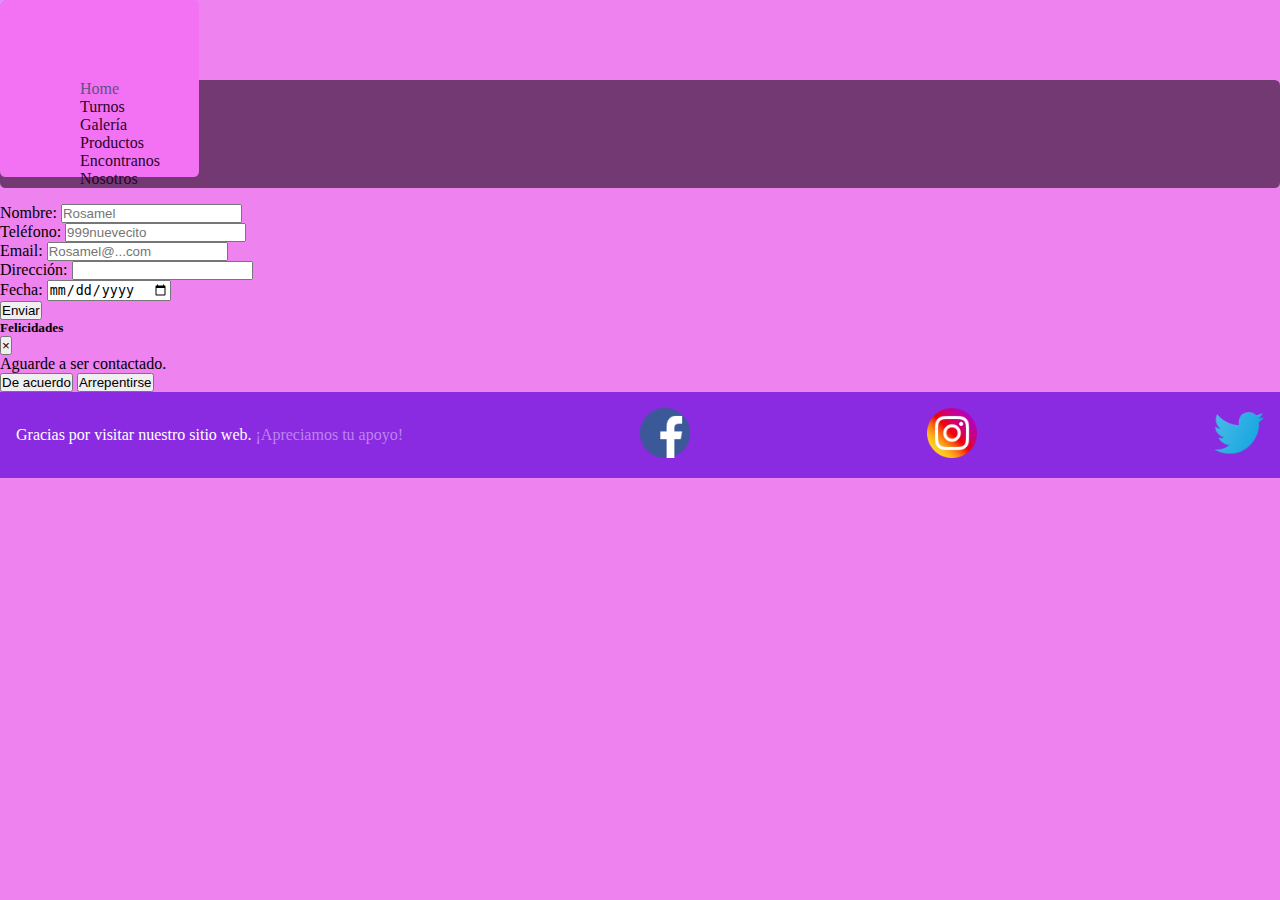
<file: pages/p1.html>
<!DOCTYPE html>
<html lang="en">
<head>
    <meta charset="UTF-8">
    <meta http-equiv="X-UA-Compatible" content="IE=edge">
    <meta name="viewport" content="width=device-width, initial-scale=1.0">
    <link rel="shortcut icon" href="../img/favicon_io/5026448_polish_cosmetic_nail varnish icon_nail polish_nail_icon.ico" type="image/x-icon">
    <link href="https://cdn.jsdelivr.net/npm/bootstrap@5.3.0/dist/css/bootstrap.min.css" rel="stylesheet" integrity="sha384-9ndCyUaIbzAi2FUVXJi0CjmCapSmO7SnpJef0486qhLnuZ2cdeRhO02iuK6FUUVM" crossorigin="anonymous">
    <link rel="stylesheet" href="../css/estilo.css">
    <title>Olinail | Turnos</title>
</head>
<body>
    <header>
        <nav class="navbar navbar-expand-lg">
            <div class="container-fluid fondo">
                <a class="navbar-brand" href="../index.html"><img src="../img/logo.png" alt="logo" width="60px"></a>
                <button class="navbar-toggler" type="button" data-bs-toggle="collapse" data-bs-target="#navbarSupportedContent" aria-controls="navbarSupportedContent" aria-expanded="false" aria-label="Toggle navigation">
                <span class="navbar-toggler-icon"></span>
                </button>
                <div class="collapse navbar-collapse" id="navbarSupportedContent">
                    <ul class="navbar-nav me-auto mb-2 mb-lg-0">
                        <li class="nav-item">
                            <a class="nav-link active" aria-current="page" href="../index.html">Home</a>
                        </li>
                        <li class="nav-item">
                            <a class="nav-link" href="./p1.html">Turnos</a>
                        </li>
                        <li class="nav-item">
                            <a class="nav-link " href="./p2.html">Galería</a>
                        </li>
                        <li class="nav-item">
                            <a class="nav-link " href="./p5.html">Productos</a>
                        </li>
                        <li class="nav-item">
                            <a class="nav-link " href="./p3.html">Encontranos</a>
                        </li>
                        <li class="nav-item">
                            <a class="nav-link " href="./p4.html">Nosotros</a>
                        </li>
                    </ul>
                </div>
            </div>
        </nav>
    </header>
    <main>
        <div class="form-container">
            <form action="contenedor">
                <div class="form-group">
                    <label for="name">Nombre:</label>
                    <input type="text" id="name" placeholder="Rosamel">
                </div>
                <div class="form-group">
                    <label for="number">Teléfono:</label>
                    <input type="text" id="number" placeholder="999nuevecito">
                </div>
                <div class="form-group">
                    <label for="mail">Email:</label>
                    <input type="email" id="mail" required placeholder="Rosamel@...com">
                </div>
                <div class="form-group">
                    <label for="ubication">Dirección:</label>
                <input type="text" id="ubication">
                </div>
                <div class="form-group">
                    <label for="day">Fecha:</label>
                    <input type="date" id="day">
                </div>
                <button type="button" class="btn btn-primary" data-toggle="modal" data-target="#exampleModal">
                Enviar
                </button>
            </form>
        </div>

        <div class="modal fade" id="exampleModal" tabindex="-1" aria-labelledby="exampleModalLabel" aria-hidden="true">
            <div class="modal-dialog">
                <div class="modal-content">
                    <div class="modal-header">
                        <h5 class="modal-title" id="exampleModalLabel">Felicidades</h5>
                        <button type="button" class="close" data-dismiss="modal" aria-label="Close">
                        <span aria-hidden="true">&times;</span>
                        </button>
                    </div>
                    <div class="modal-body">
                    Aguarde a ser contactado.
                    </div>
                    <div class="modal-footer">
                    <button type="button" class="btn btn-secondary" data-dismiss="modal">De acuerdo</button>
                    <button type="button" class="btn btn-primary">Arrepentirse</button>
                    </div>
                </div>
            </div>
        </div>
    </main>
    <footer class="footer">
        <div class="footer-text">
            Gracias por visitar nuestro sitio web. <span>¡Apreciamos tu apoyo!</span>
        </div>
        <a href="https://www.facebook.com/" target="_blank"><img src="../img/facebook-logo.png" width="50px" alt="Facebook"></a>
        <a href="https://www.instagram.com/" target="_blank"><img src="../img/instagram-logo.png" width="50px" alt="Instagram"></a>
        <a href="https://www.twitter.com/" target="_blank"><img src="../img/twitter-logo.png" width="50px" alt="Twitter"></a>
    </footer>
    <script src="https://cdn.jsdelivr.net/npm/bootstrap@5.3.0/dist/js/bootstrap.bundle.min.js" integrity="sha384-geWF76RCwLtnZ8qwWowPQNguL3RmwHVBC9FhGdlKrxdiJJigb/j/68SIy3Te4Bkz" crossorigin="anonymous"></script>
</body>
</html>
</file>
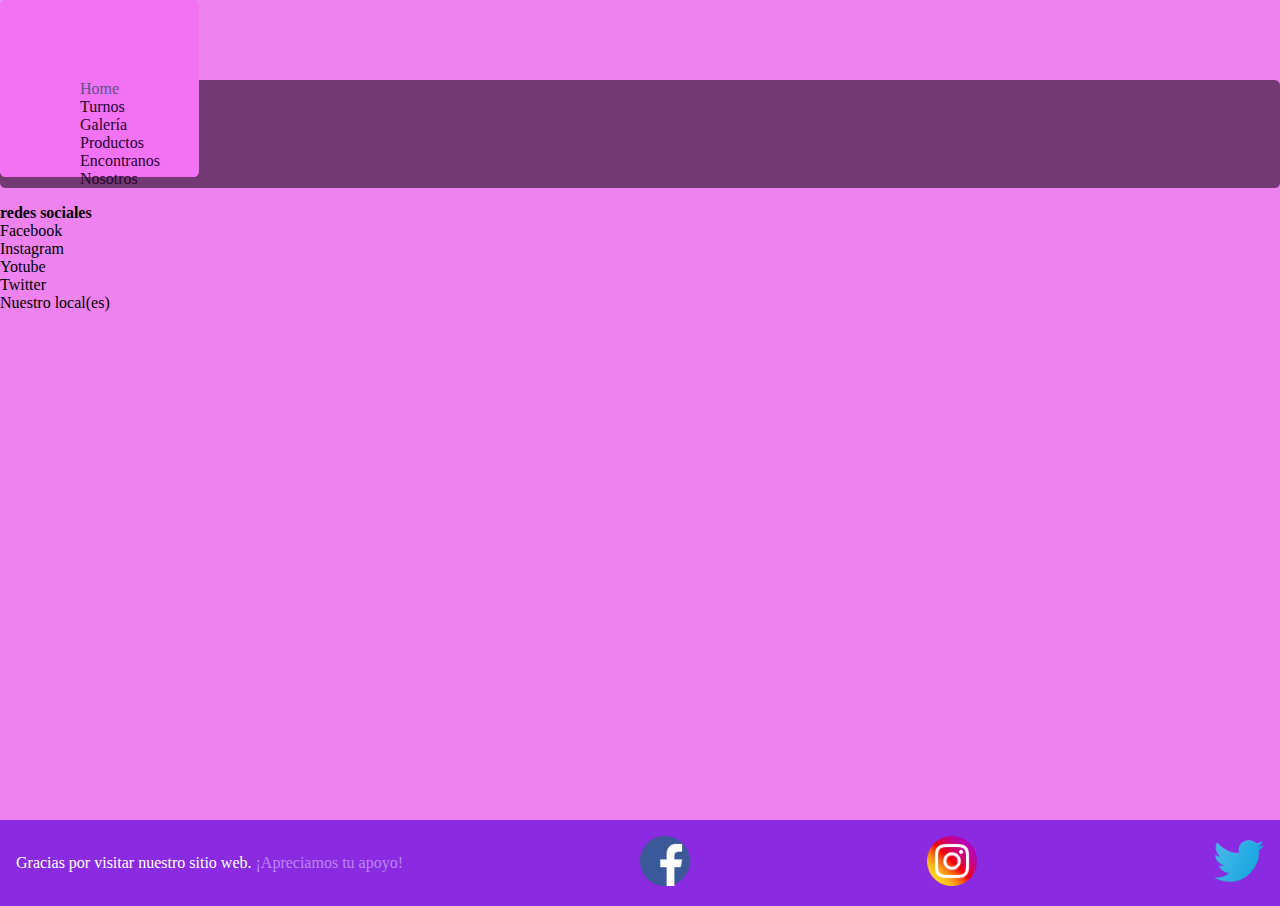
<file: pages/p3.html>
<!DOCTYPE html>
<html lang="en">
<head>
    <meta charset="UTF-8">
    <meta http-equiv="X-UA-Compatible" content="IE=edge">
    <meta name="viewport" content="width=device-width, initial-scale=1.0">
    <link rel="shortcut icon" href="../img/favicon_io/5026448_polish_cosmetic_nail varnish icon_nail polish_nail_icon.ico" type="image/x-icon">
    <link href="https://cdn.jsdelivr.net/npm/bootstrap@5.3.0/dist/css/bootstrap.min.css" rel="stylesheet" integrity="sha384-9ndCyUaIbzAi2FUVXJi0CjmCapSmO7SnpJef0486qhLnuZ2cdeRhO02iuK6FUUVM" crossorigin="anonymous">
    <link rel="stylesheet" href="../css/estilo.css">
    <title>Olinail | Encontranos</title>
</head>
<body>
    <header>
        <nav class="navbar navbar-expand-lg">
            <div class="container-fluid fondo">
                <a class="navbar-brand" href="../index.html"><img src="../img/logo.png" alt="logo" width="60px"></a>
                <button class="navbar-toggler" type="button" data-bs-toggle="collapse" data-bs-target="#navbarSupportedContent" aria-controls="navbarSupportedContent" aria-expanded="false" aria-label="Toggle navigation">
                <span class="navbar-toggler-icon"></span>
                </button>
                <div class="collapse navbar-collapse" id="navbarSupportedContent">
                    <ul class="navbar-nav me-auto mb-2 mb-lg-0">
                        <li class="nav-item">
                            <a class="nav-link active" aria-current="page" href="../index.html">Home</a>
                        </li>
                        <li class="nav-item">
                            <a class="nav-link" href="./p1.html">Turnos</a>
                        </li>
                        <li class="nav-item">
                            <a class="nav-link " href="./p2.html">Galería</a>
                        </li>
                        <li class="nav-item">
                            <a class="nav-link " href="./p5.html">Productos</a>
                        </li>
                        <li class="nav-item">
                            <a class="nav-link " href="./p3.html">Encontranos</a>
                        </li>
                        <li class="nav-item">
                            <a class="nav-link " href="./p4.html">Nosotros</a>
                        </li>
                    </ul>
                </div>
            </div>
        </nav>
    </header>
    <main>
        <section>
            <article>
                    <h4>
                        redes sociales
                    </h4>
                    <p>Facebook</p>
                    <p>Instagram</p>
                    <p>Yotube</p>
                    <p>Twitter</p>
                    <p>Nuestro local(es)</p>
                    <iframe src="https://www.google.com/maps/embed?pb=!1m18!1m12!1m3!1d26300.761289503906!2d-58.518889968376975!3d-34.51314635152023!2m3!1f0!2f0!3f0!3m2!1i1024!2i768!4f13.1!3m3!1m2!1s0x95bcb147d4018937%3A0xfa30a67c6ada18f7!2sOlivos%2C%20Provincia%20de%20Buenos%20Aires!5e0!3m2!1ses!2sar!4v1685406659420!5m2!1ses!2sar" width="400" height="300" style="border:0;" allowfullscreen="" loading="lazy" referrerpolicy="no-referrer-when-downgrade"></iframe>
                    <iframe src="https://www.google.com/maps/embed?pb=!1m18!1m12!1m3!1d13138.337813916518!2d-58.38710948718698!3d-34.58937975061478!2m3!1f0!2f0!3f0!3m2!1i1024!2i768!4f13.1!3m3!1m2!1s0x95bccab6fb9fda31%3A0xc63b4bf37c945929!2sRetiro%2C%20CABA!5e0!3m2!1ses!2sar!4v1685406595302!5m2!1ses!2sar" width="400" height="300" style="border:0;" allowfullscreen="" loading="lazy" referrerpolicy="no-referrer-when-downgrade"></iframe>
            </article>
            <article>
                <iframe src="https://www.instagram.com" frameborder="0"></iframe>
                <iframe src="https://www.facebook.com/plugins/page.php?href=https%3A%2F%2Fwww.facebook.com%2Ffacebook&tabs=timeline&width=150&height=200&small_header=true&adapt_container_width=true&hide_cover=true&show_facepile=true&appId" width="200" height="200" style="border:none;overflow:hidden" scrolling="no" frameborder="0" allowfullscreen="true" allow="autoplay; clipboard-write; encrypted-media; picture-in-picture; web-share"></iframe>
            </article>
        </section>
    </main>
    <footer class="footer">
        <div class="footer-text">
            Gracias por visitar nuestro sitio web. <span>¡Apreciamos tu apoyo!</span>
        </div>
        <a href="https://www.facebook.com/" target="_blank"><img src="../img/facebook-logo.png" width="50px" alt="Facebook"></a>
        <a href="https://www.instagram.com/" target="_blank"><img src="../img/instagram-logo.png" width="50px" alt="Instagram"></a>
        <a href="https://www.twitter.com/" target="_blank"><img src="../img/twitter-logo.png" width="50px" alt="Twitter"></a>
    </footer>
    <script src="https://cdn.jsdelivr.net/npm/bootstrap@5.3.0-alpha3/dist/js/bootstrap.bundle.min.js" integrity="sha384-ENjdO4Dr2bkBIFxQpeoTz1HIcje39Wm4jDKdf19U8gI4ddQ3GYNS7NTKfAdVQSZe" crossorigin="anonymous"></script>
</body>
</html>
</file>
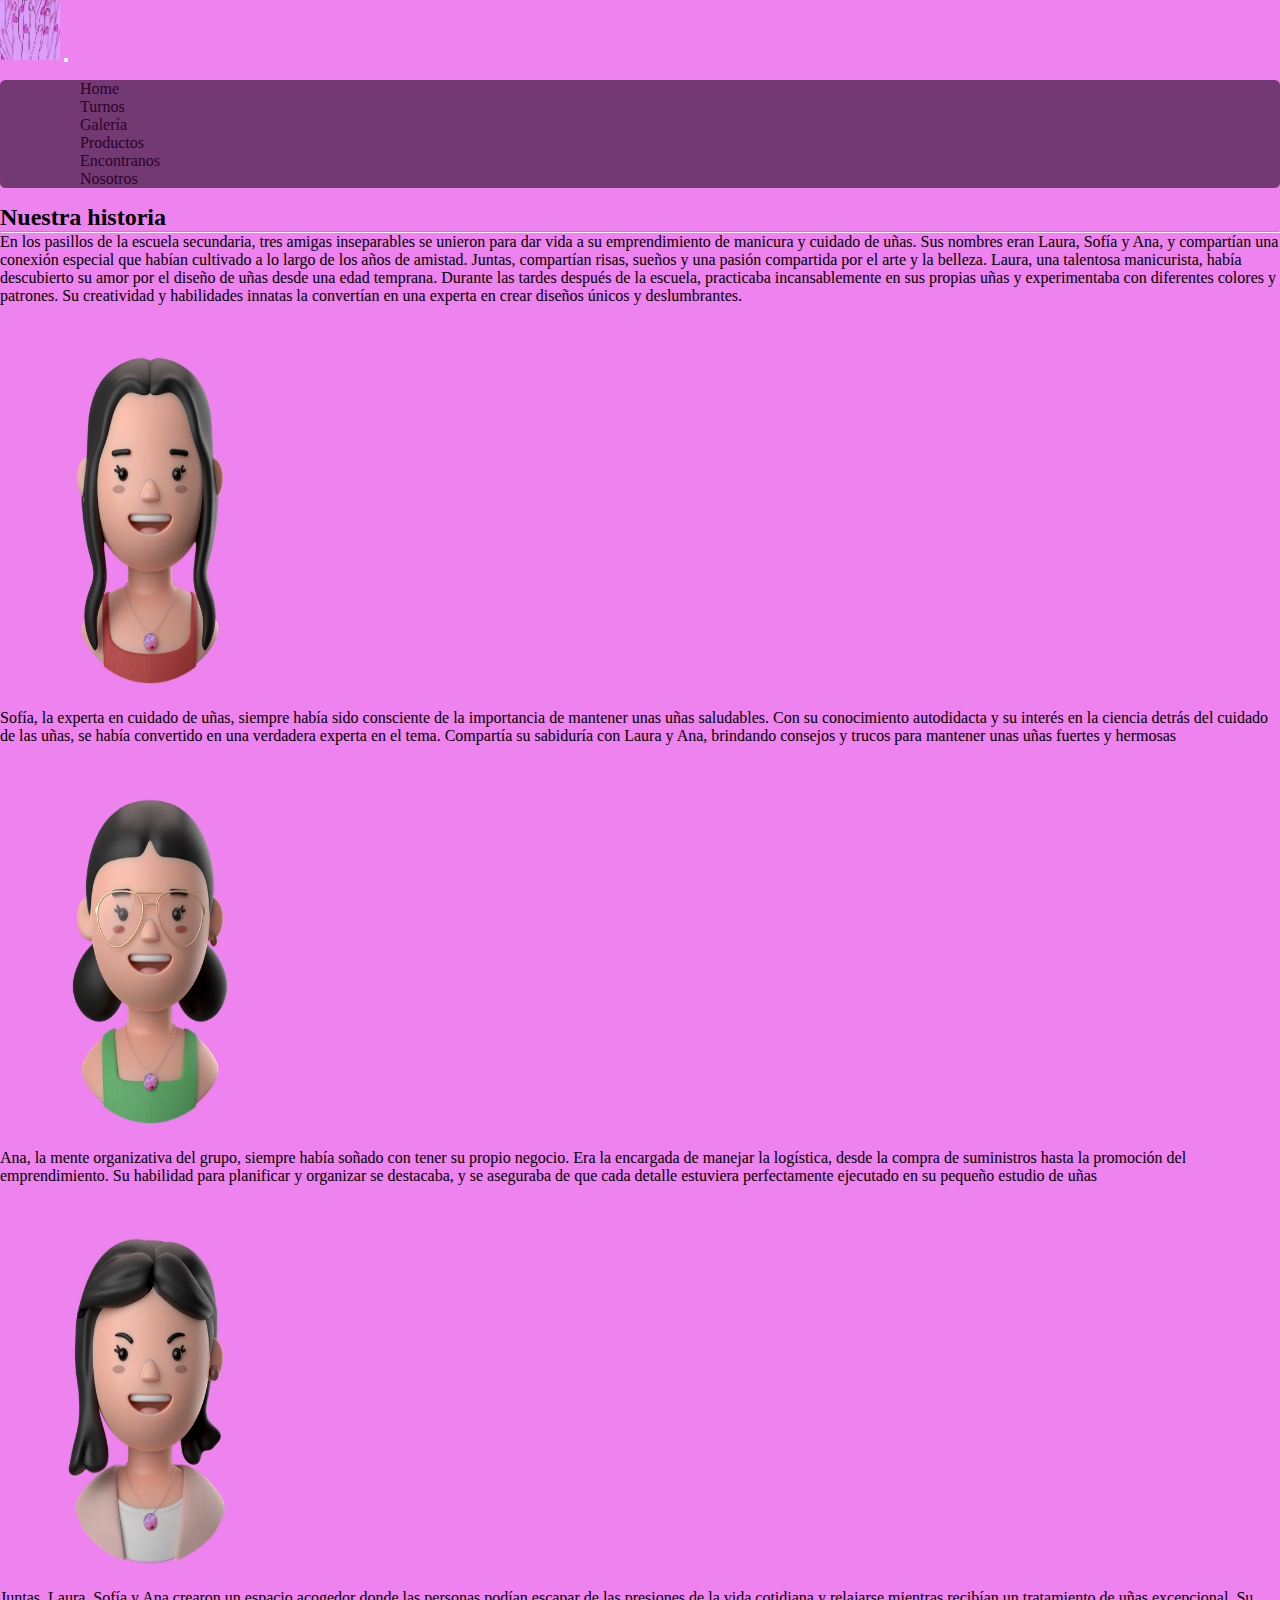
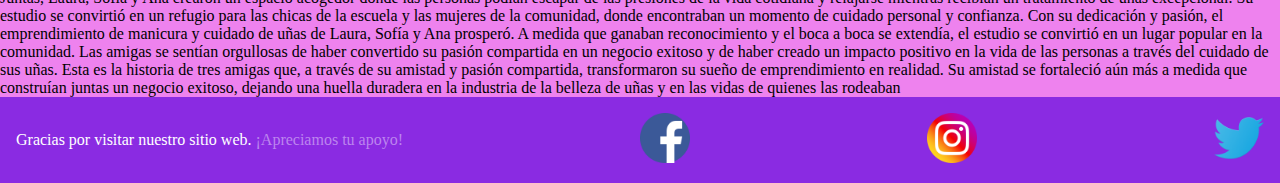
<file: pages/p4.html>
<!DOCTYPE html>
<html lang="en">
<head>
    <meta charset="UTF-8">
    <meta http-equiv="X-UA-Compatible" content="IE=edge">
    <meta name="viewport" content="width=device-width, initial-scale=1.0">
    <link rel="shortcut icon" href="../img/favicon_io/5026448_polish_cosmetic_nail varnish icon_nail polish_nail_icon.ico" type="image/x-icon">
    <link href="https://cdn.jsdelivr.net/npm/bootstrap@5.3.0/dist/css/bootstrap.min.css" rel="stylesheet" integrity="sha384-9ndCyUaIbzAi2FUVXJi0CjmCapSmO7SnpJef0486qhLnuZ2cdeRhO02iuK6FUUVM" crossorigin="anonymous">
    <link rel="stylesheet" href="../css/estilo.css">
    <title>Olinail | Nosotros</title>
</head>
<body>
    <header>
        <nav class="navbar navbar-expand-lg">
            <div class="container-fluid fondo">
                <a class="navbar-brand" href="../index.html"><img src="../img/logo.png" alt="logo" width="60px"></a>
                <button class="navbar-toggler" type="button" data-bs-toggle="collapse" data-bs-target="#navbarSupportedContent" aria-controls="navbarSupportedContent" aria-expanded="false" aria-label="Toggle navigation">
                <span class="navbar-toggler-icon"></span>
                </button>
                <div class="collapse navbar-collapse" id="navbarSupportedContent">
                    <ul class="navbar-nav me-auto mb-2 mb-lg-0">
                        <li class="nav-item">
                            <a class="nav-link active" aria-current="page" href="../index.html">Home</a>
                        </li>
                        <li class="nav-item">
                            <a class="nav-link" href="./p1.html">Turnos</a>
                        </li>
                        <li class="nav-item">
                            <a class="nav-link " href="./p2.html">Galería</a>
                        </li>
                        <li class="nav-item">
                            <a class="nav-link " href="./p5.html">Productos</a>
                        </li>
                        <li class="nav-item">
                            <a class="nav-link " href="./p3.html">Encontranos</a>
                        </li>
                        <li class="nav-item">
                            <a class="nav-link " href="./p4.html">Nosotros</a>
                        </li>
                    </ul>
                </div>
            </div>
        </nav>
    </header>
    <main>
        <h2>Nuestra historia</h2>
        <hr>
        <div class="grid">
            <p class="grid-item text-align-cente ">En los pasillos de la escuela secundaria, tres amigas inseparables se unieron para dar vida a su emprendimiento de manicura y cuidado de uñas. Sus nombres eran Laura, Sofía y Ana, y compartían una conexión especial que habían cultivado a lo largo de los años de amistad. Juntas, compartían risas, sueños y una pasión compartida por el arte y la belleza. Laura, una talentosa manicurista, había descubierto su amor por el diseño de uñas desde una edad temprana. Durante las tardes después de la escuela, practicaba incansablemente en sus propias uñas y experimentaba con diferentes colores y patrones. Su creatividad y habilidades innatas la convertían en una experta en crear diseños únicos y deslumbrantes.</p>
            <img class="i1" src="../img/Integrante1.png" width="300" height="400" alt="Integrante1">
            <p class="grid-item text-align-center">Sofía, la experta en cuidado de uñas, siempre había sido consciente de la importancia de mantener unas uñas saludables. Con su conocimiento autodidacta y su interés en la ciencia detrás del cuidado de las uñas, se había convertido en una verdadera experta en el tema. Compartía su sabiduría con Laura y Ana, brindando consejos y trucos para mantener unas uñas fuertes y hermosas</p>
            <img class="i2" src="../img/Integrante2.png" width="300" height="400" alt="Integrante1">
            <p class="grid-item text-align-center">Ana, la mente organizativa del grupo, siempre había soñado con tener su propio negocio. Era la encargada de manejar la logística, desde la compra de suministros hasta la promoción del emprendimiento. Su habilidad para planificar y organizar se destacaba, y se aseguraba de que cada detalle estuviera perfectamente ejecutado en su pequeño estudio de uñas</p>
            <img class="i3" src="../img/Integrante3.png" width="300" height="400" alt="Integrante1">
            <p class="grid-item text-align-center">Juntas, Laura, Sofía y Ana crearon un espacio acogedor donde las personas podían escapar de las presiones de la vida cotidiana y relajarse mientras recibían un tratamiento de uñas excepcional. Su estudio se convirtió en un refugio para las chicas de la escuela y las mujeres de la comunidad, donde encontraban un momento de cuidado personal y confianza. Con su dedicación y pasión, el emprendimiento de manicura y cuidado de uñas de Laura, Sofía y Ana prosperó. A medida que ganaban reconocimiento y el boca a boca se extendía, el estudio se convirtió en un lugar popular en la comunidad. Las amigas se sentían orgullosas de haber convertido su pasión compartida en un negocio exitoso y de haber creado un impacto positivo en la vida de las personas a través del cuidado de sus uñas. 
                Esta es la historia de tres amigas que, a través de su amistad y pasión compartida, transformaron su sueño de emprendimiento en realidad. Su amistad se fortaleció aún más a medida que construían juntas un negocio exitoso, dejando una huella duradera en la industria de la belleza de uñas y en las vidas de quienes las rodeaban</p>
        </div>
    </main>
    <footer class="footer">
        <div class="footer-text">
            Gracias por visitar nuestro sitio web. <span>¡Apreciamos tu apoyo!</span>
        </div>
        <a href="https://www.facebook.com/" target="_blank"><img src="../img/facebook-logo.png" width="50px" alt="Facebook"></a>
        <a href="https://www.instagram.com/" target="_blank"><img src="../img/instagram-logo.png" width="50px" alt="Instagram"></a>
        <a href="https://www.twitter.com/" target="_blank"><img src="../img/twitter-logo.png" width="50px" alt="Twitter"></a>
    </footer>
    <script src="https://cdn.jsdelivr.net/npm/bootstrap@5.3.0/dist/js/bootstrap.bundle.min.js" integrity="sha384-geWF76RCwLtnZ8qwWowPQNguL3RmwHVBC9FhGdlKrxdiJJigb/j/68SIy3Te4Bkz" crossorigin="anonymous"></script>
</body>
</html>
</file>
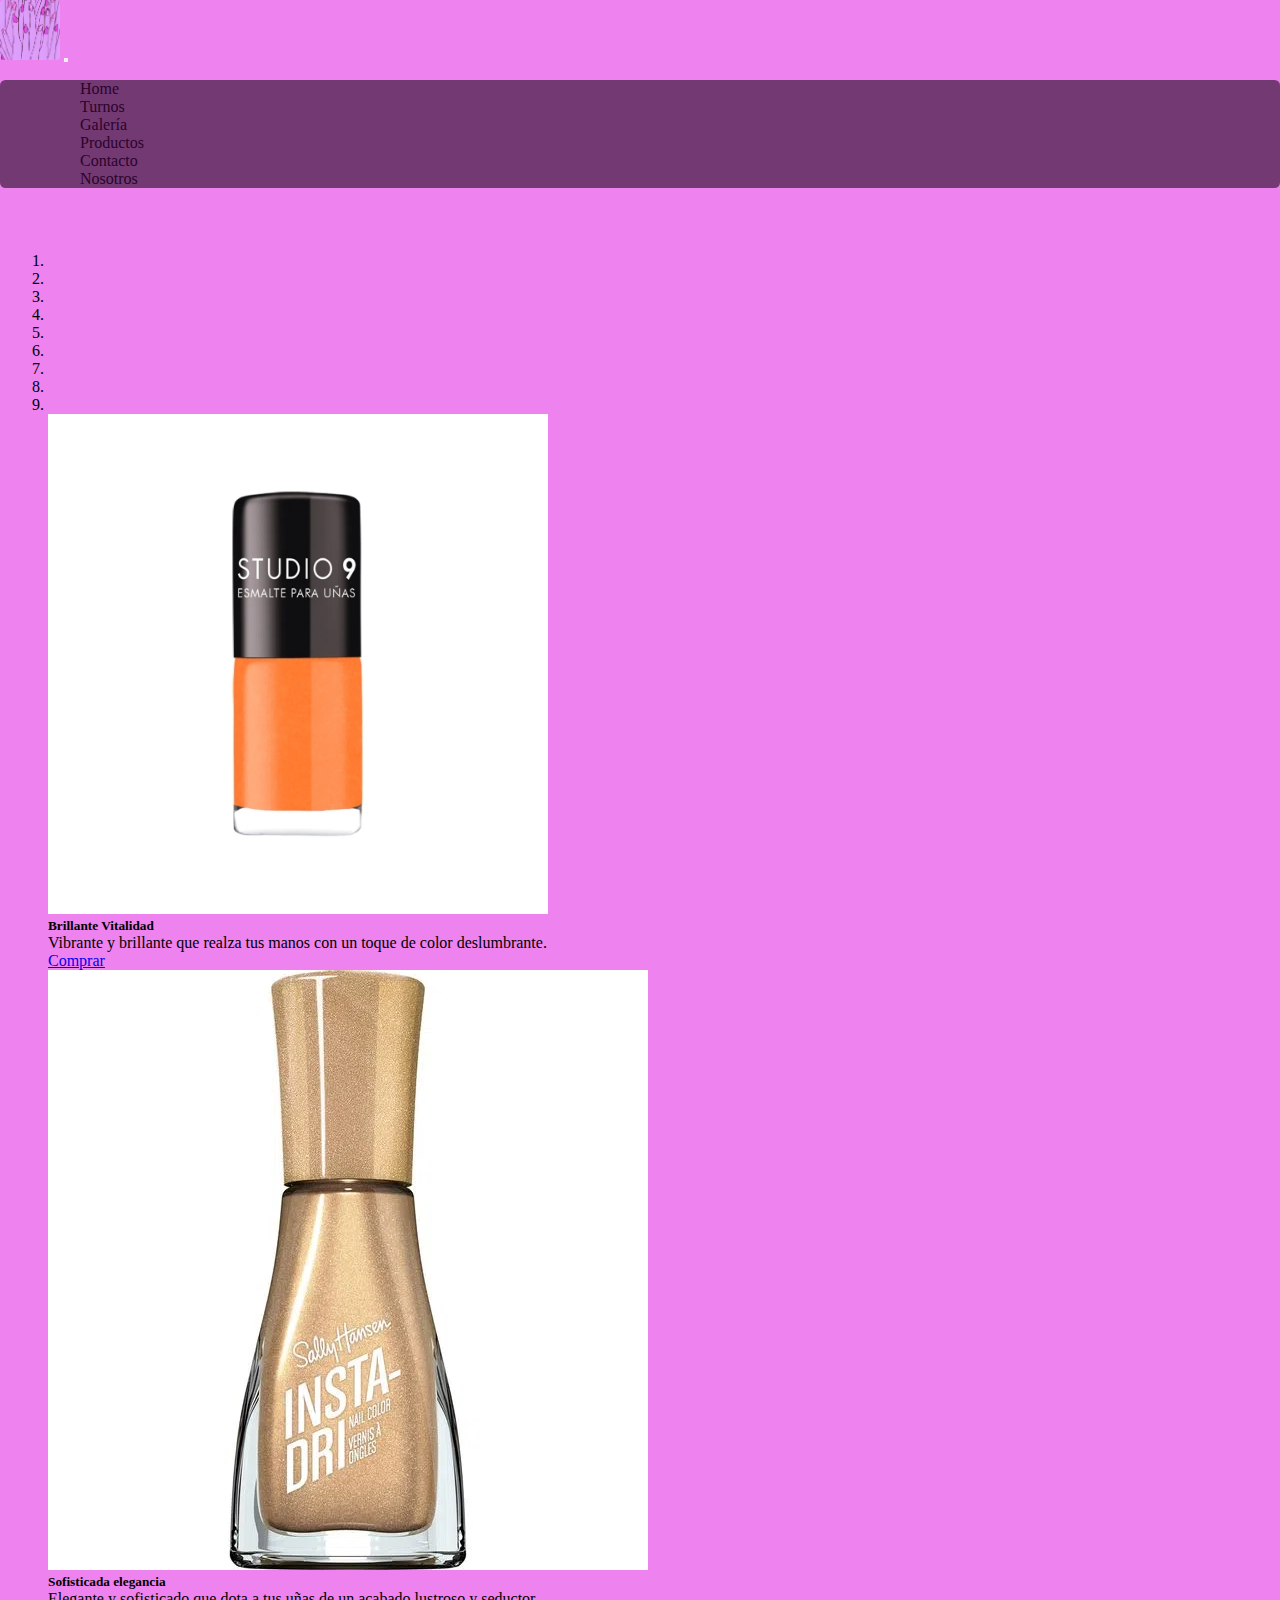
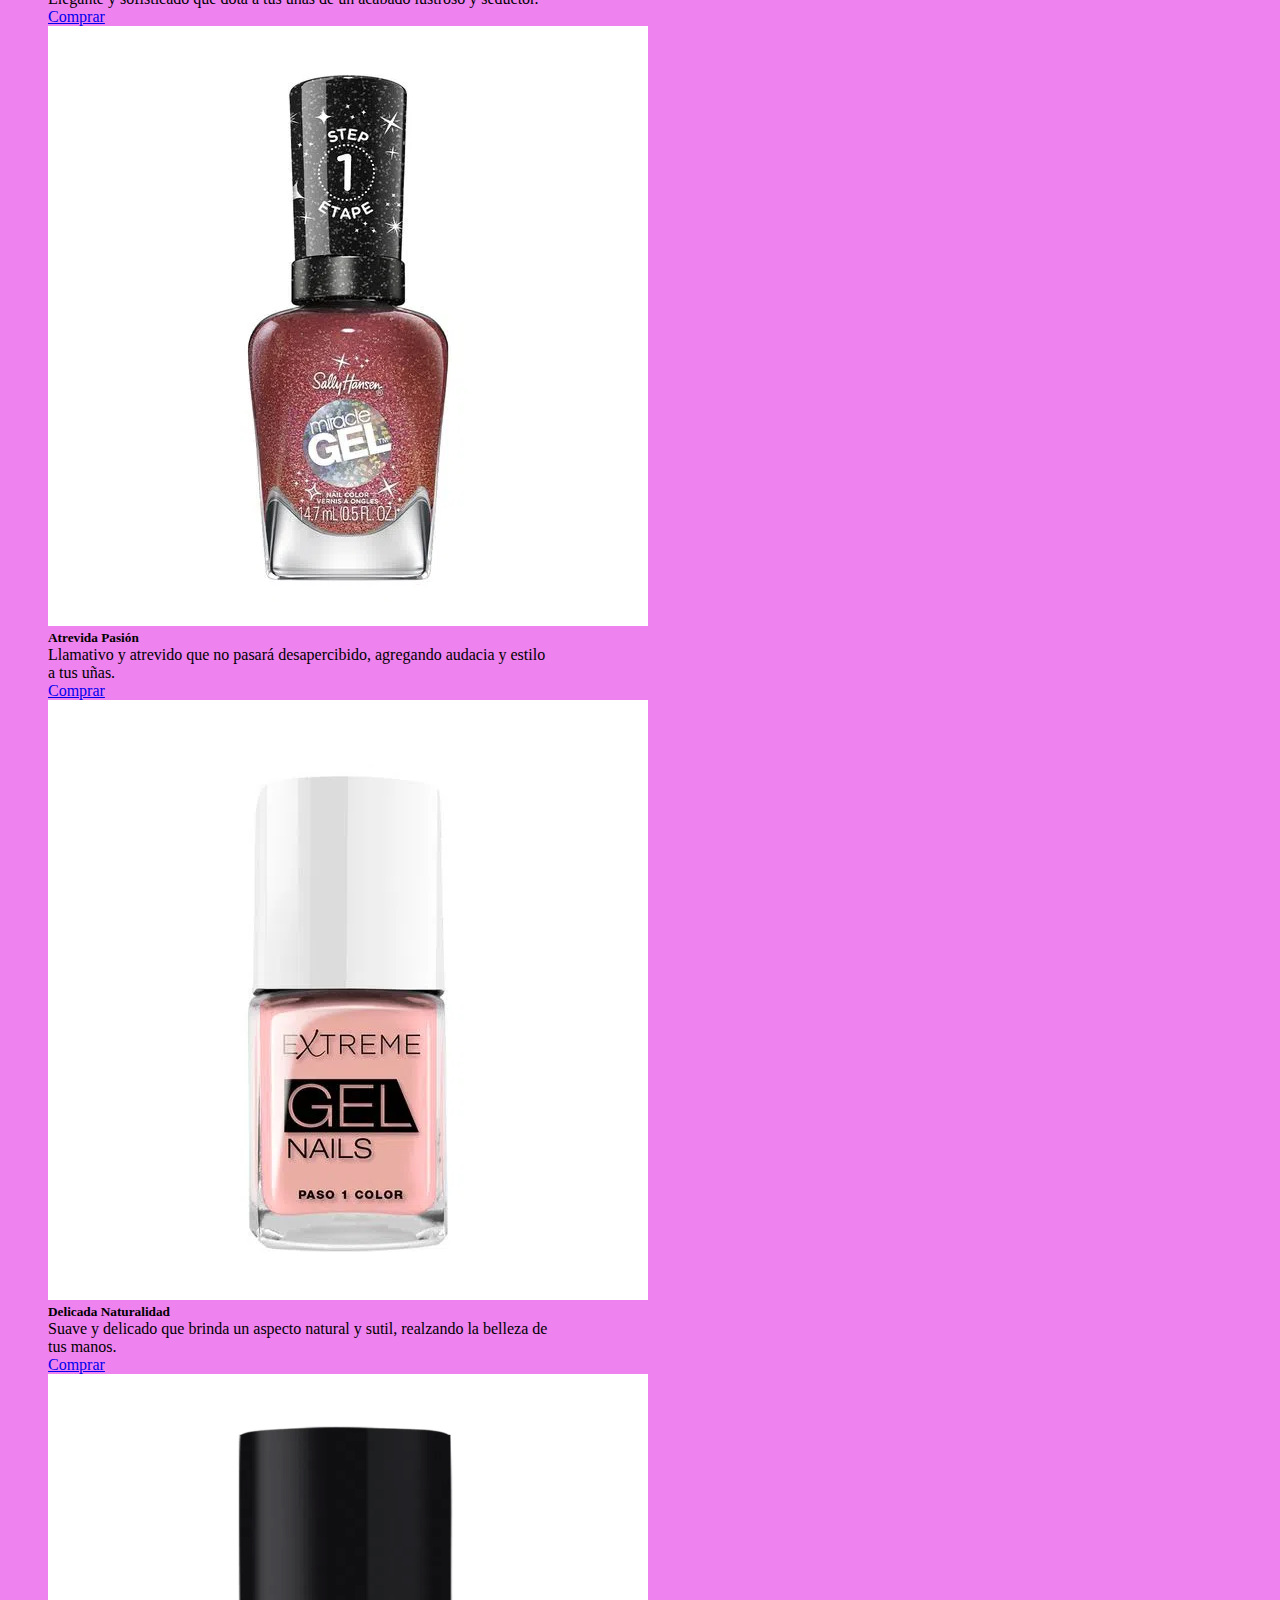
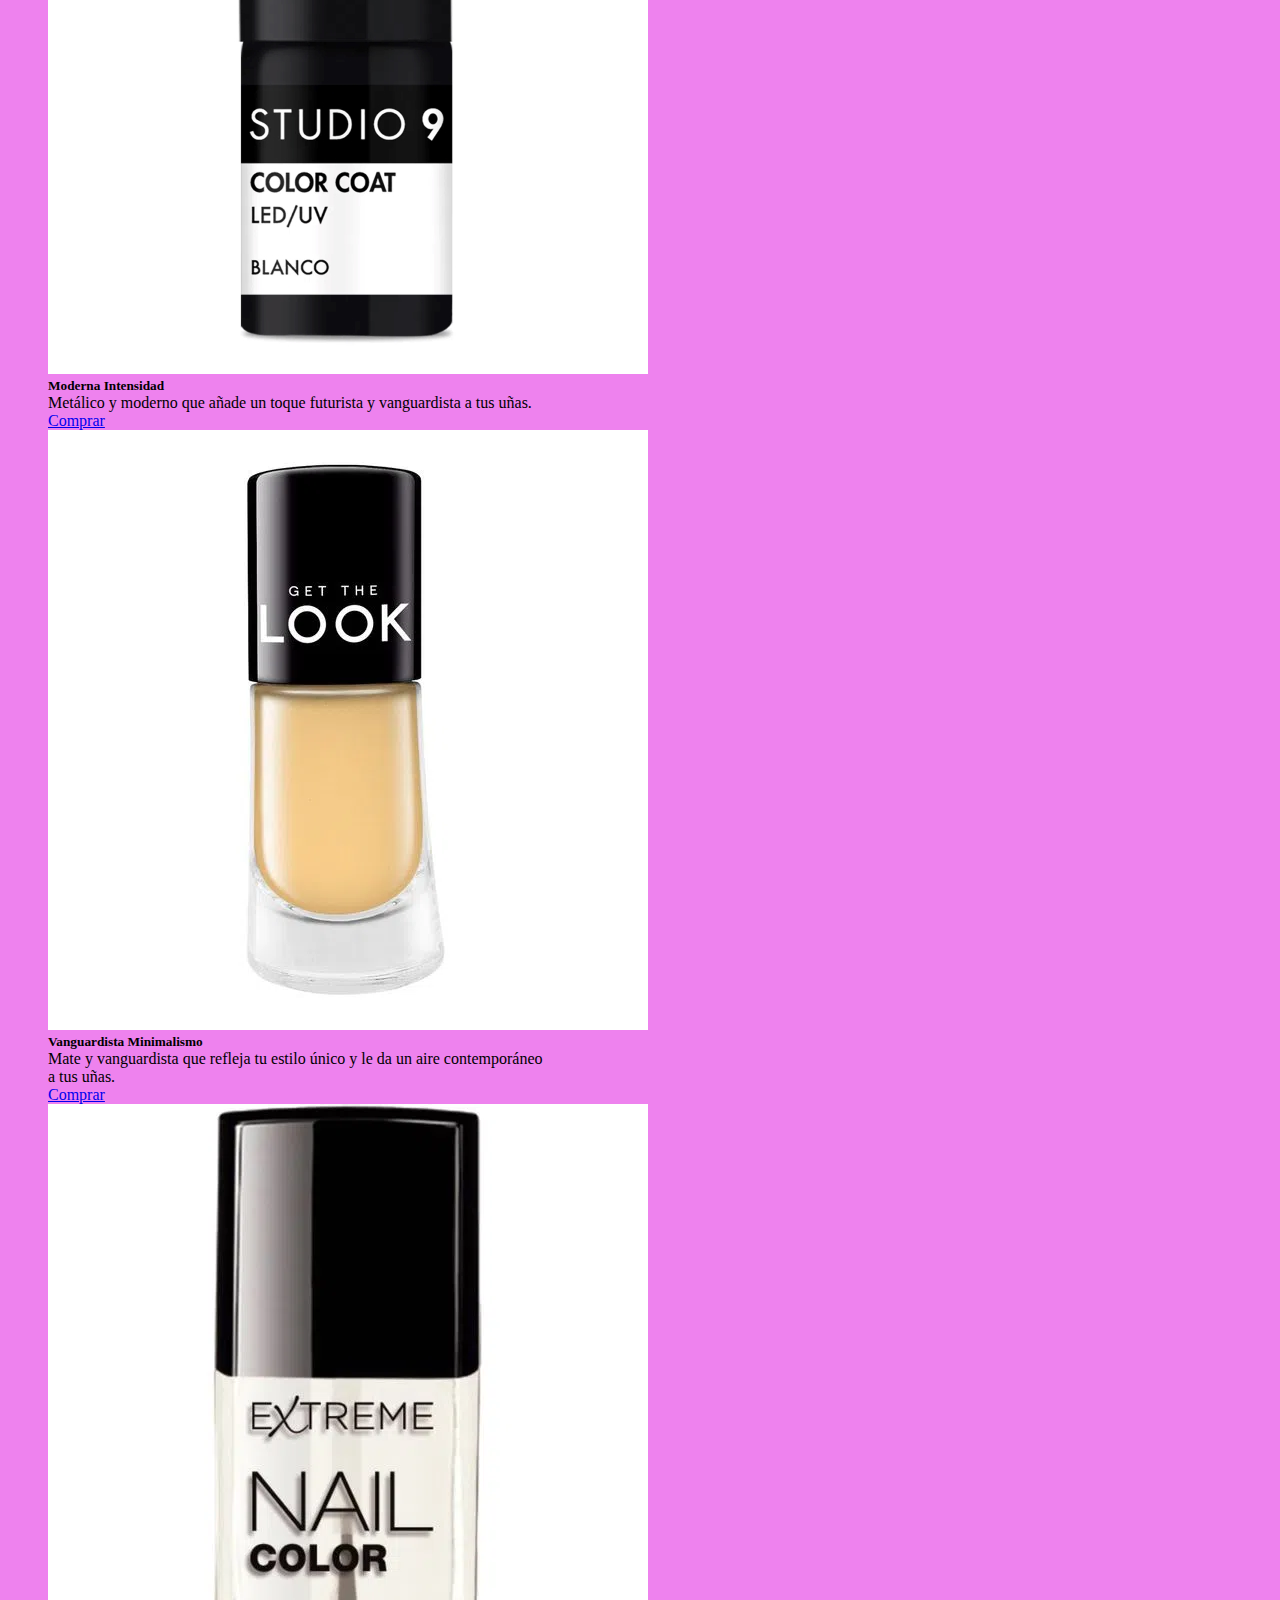
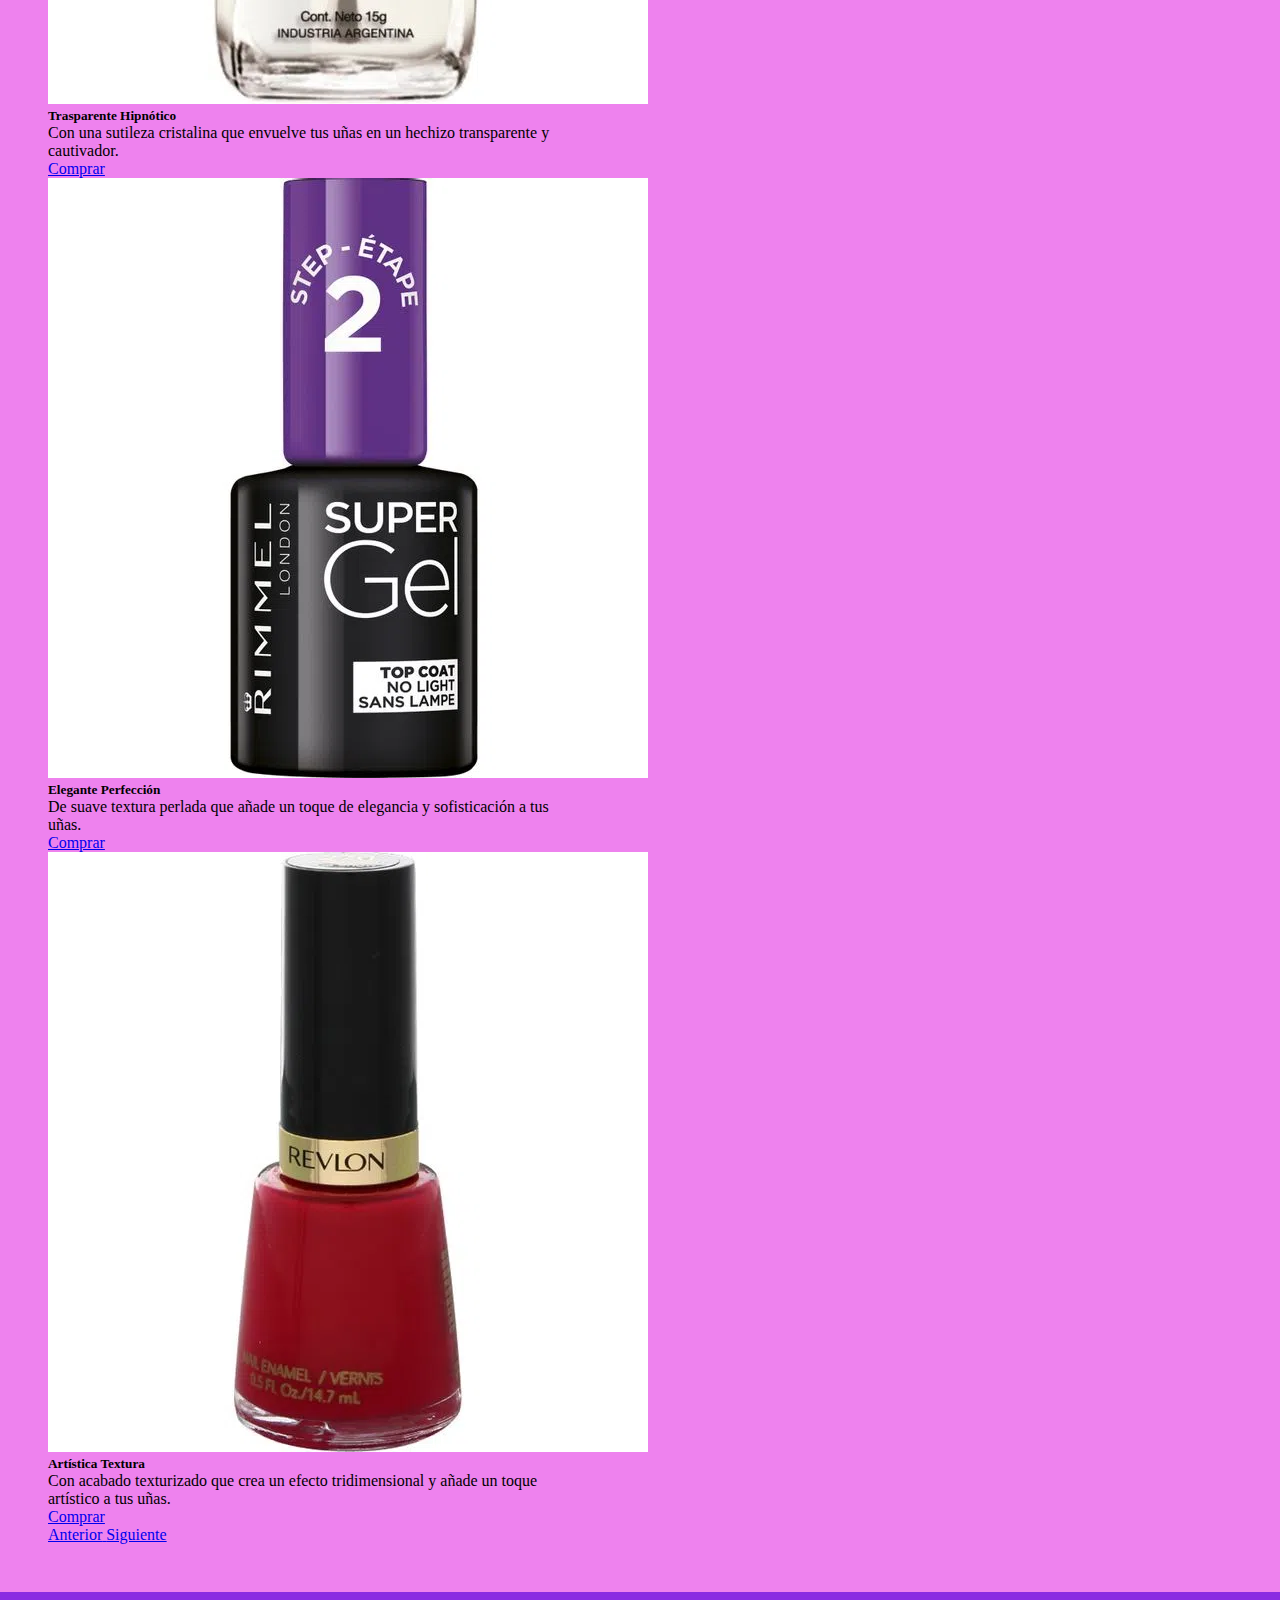
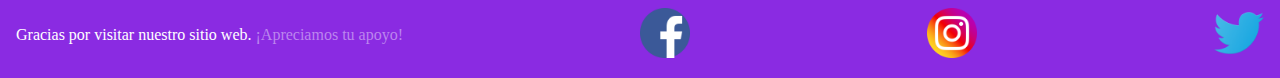
<file: pages/productos.html>
<!DOCTYPE html>
<html lang="en">
<head>
    <meta charset="UTF-8">
    <meta http-equiv="X-UA-Compatible" content="IE=edge">
    <meta name="viewport" content="width=device-width, initial-scale=1.0">
    <meta name="description" content="Sumérgete en nuestro fascinante mundo de productos para uñas, donde encontrarás una amplia variedad de esmaltes y accesorios de alta calidad. Descubre nuestra colección exclusiva de colores vibrantes, acabados elegantes y fórmulas duraderas. Además, te ofrecemos una selección de productos complementarios para el cuidado y embellecimiento de tus uñas. Explora nuestra gama y experimenta la belleza y creatividad en cada aplicación.">
    <meta name="keywords" content="productos para uñas, esmaltes de calidad, accesorios para uñas, colores vibrantes, acabados elegantes, fórmulas duraderas, cuidado de uñas, embellecimiento de uñas, belleza en cada aplicación, creatividad en uñas">
    <link rel="shortcut icon" href="./img/favicon_io/5026448_polish_cosmetic_nail varnish icon_nail polish_nail_icon.ico" type="image/x-icon">
    <link href="https://cdn.jsdelivr.net/npm/bootstrap@5.3.0/dist/css/bootstrap.min.css" rel="stylesheet" integrity="sha384-9ndCyUaIbzAi2FUVXJi0CjmCapSmO7SnpJef0486qhLnuZ2cdeRhO02iuK6FUUVM" crossorigin="anonymous">
    <link rel="stylesheet" href="../css/estilo.css">
    <title>Olinail | Productos</title>
</head>
<body>
    <header>
        <nav class="navbar navbar-expand-lg">
            <div class="container-fluid fondo">
                <a class="navbar-brand" href="../index.html"><img src="../img/logo.png" alt="logo" width="60px"></a>
                <button class="navbar-toggler" type="button" data-bs-toggle="collapse" data-bs-target="#navbarSupportedContent" aria-controls="navbarSupportedContent" aria-expanded="false" aria-label="Toggle navigation">
                <span class="navbar-toggler-icon"></span>
                </button>
                <div class="collapse navbar-collapse" id="navbarSupportedContent">
                    <ul class="navbar-nav me-auto mb-2 mb-lg-0">
                      <li class="nav-item">
                        <a class="nav-link active" aria-current="page" href="../index.html">Home</a>
                    </li>
                    <li class="nav-item">
                        <a class="nav-link" href="./turnos.html">Turnos</a>
                    </li>
                    <li class="nav-item">
                        <a class="nav-link " href="./galeria.html">Galería</a>
                    </li>
                    <li class="nav-item">
                        <a class="nav-link " href="./productos.html">Productos</a>
                    </li>
                    <li class="nav-item">
                        <a class="nav-link " href="./contacto.html">Contacto</a>
                    </li>
                    <li class="nav-item">
                        <a class="nav-link " href="./nosotros.html">Nosotros</a>
                    </li>
                    </ul>
                </div>
            </div>
        </nav>
    </header>
    <main class="m6">
        <div id="myCarousel" class="carousel slide" data-ride="carousel">
            <ol class="carousel-indicators">
              <li data-target="#myCarousel" data-slide-to="0" class="active"></li>
              <li data-target="#myCarousel" data-slide-to="1"></li>
              <li data-target="#myCarousel" data-slide-to="2"></li>
              <li data-target="#myCarousel" data-slide-to="3"></li>
              <li data-target="#myCarousel" data-slide-to="4"></li>
              <li data-target="#myCarousel" data-slide-to="5"></li>
              <li data-target="#myCarousel" data-slide-to="6"></li>
              <li data-target="#myCarousel" data-slide-to="7"></li>
              <li data-target="#myCarousel" data-slide-to="8"></li>
            </ol>
            <div class="carousel-inner">
              <div class="carousel-item active">
                <div class="card">
                  <img src="../img/esmalte1.jpg" class="card-img-top" width="500px" alt="Imagen 1">
                  <div class="card-body">
                    <h5 class="card-title">Brillante Vitalidad</h5>
                    <p class="card-text">Vibrante y brillante que realza tus manos con un toque de color deslumbrante.</p>
                    <a href="#" class="btn btn-info">Comprar</a>
                  </div>
                </div>
              </div>
              <div class="carousel-item">
                <div class="card">
                  <img src="../img/esmalte2.jpg" class="card-img-top" alt="Imagen 2">
                  <div class="card-body">
                    <h5 class="card-title">Sofisticada elegancia</h5>
                    <p class="card-text">Elegante y sofisticado que dota a tus uñas de un acabado lustroso y seductor.</p>
                    <a href="#" class="btn btn-info">Comprar</a>
                  </div>
                </div>
              </div>
              <div class="carousel-item">
                <div class="card">
                  <img src="../img/esmalte 3.jpg" class="card-img-top" alt="Imagen 3">
                  <div class="card-body">
                    <h5 class="card-title">Atrevida Pasión</h5>
                    <p class="card-text">Llamativo y atrevido que no pasará desapercibido, agregando audacia y estilo a tus uñas.</p>
                    <a href="#" class="btn btn-info">Comprar</a>
                  </div>
                </div>
              </div>
              <div class="carousel-item">
                <div class="card">
                  <img src="../img/esmalte 4.jpg" class="card-img-top" alt="Imagen 3">
                  <div class="card-body">
                    <h5 class="card-title">Delicada Naturalidad</h5>
                    <p class="card-text">Suave y delicado que brinda un aspecto natural y sutil, realzando la belleza de tus manos.</p>
                    <a href="#" class="btn btn-info">Comprar</a>
                  </div>
                </div>
              </div>
              <div class="carousel-item">
                <div class="card">
                  <img src="../img/esmalte 5.jpg" class="card-img-top" alt="Imagen 3">
                  <div class="card-body">
                    <h5 class="card-title">Moderna Intensidad</h5>
                    <p class="card-text">Metálico y moderno que añade un toque futurista y vanguardista a tus uñas.</p>
                    <a href="#" class="btn btn-info">Comprar</a>
                  </div>
                </div>
              </div>
              <div class="carousel-item">
                <div class="card">
                  <img src="../img/esmalte 6.jpg" class="card-img-top" alt="Imagen 3">
                  <div class="card-body">
                    <h5 class="card-title">Vanguardista Minimalismo</h5>
                    <p class="card-text">Mate y vanguardista que refleja tu estilo único y le da un aire contemporáneo a tus uñas.</p>
                    <a href="#" class="btn btn-info">Comprar</a>
                  </div>
                </div>
              </div>
              <div class="carousel-item">
                <div class="card">
                  <img src="../img/esmalte 7.jpg" class="card-img-top" alt="Imagen 3">
                  <div class="card-body">
                    <h5 class="card-title">Trasparente Hipnótico</h5>
                    <p class="card-text">Con una sutileza cristalina que envuelve tus uñas en un hechizo transparente y cautivador.</p>
                    <a href="#" class="btn btn-info">Comprar</a>
                  </div>
                </div>
              </div>
              <div class="carousel-item">
                <div class="card">
                  <img src="../img/esmalte 8.jpg" class="card-img-top" alt="Imagen 3">
                  <div class="card-body">
                    <h5 class="card-title">Elegante Perfección</h5>
                    <p class="card-text">De suave textura perlada que añade un toque de elegancia y sofisticación a tus uñas.</p>
                    <a href="#" class="btn btn-info">Comprar</a>
                  </div>
                </div>
              </div>
              <div class="carousel-item">
                <div class="card">
                  <img src="../img/esmalte 9.jpg" class="card-img-top" alt="Imagen 3">
                  <div class="card-body">
                    <h5 class="card-title">Artística Textura</h5>
                    <p class="card-text">Con acabado texturizado que crea un efecto tridimensional y añade un toque artístico a tus uñas.</p>
                    <a href="#" class="btn btn-info">Comprar</a>
                  </div>
                </div>
              </div>
            </div>
            <a class="carousel-control-prev" href="#myCarousel" role="button" data-slide="prev">
              <span class="carousel-control-prev-icon" aria-hidden="true"></span>
              <span class="sr-only">Anterior</span>
            </a>
            <a class="carousel-control-next" href="#myCarousel" role="button" data-slide="next">
              <span class="carousel-control-next-icon" aria-hidden="true"></span>
              <span class="sr-only">Siguiente</span>
            </a>
          </div>
    </main>
    <footer class="footer">
        <div class="footer-text">
            Gracias por visitar nuestro sitio web. <span>¡Apreciamos tu apoyo!</span>
        </div>
        <a href="https://www.facebook.com/" target="_blank"><img src="../img/facebook-logo.png" width="50px" alt="Facebook"></a>
        <a href="https://www.instagram.com/" target="_blank"><img src="../img/instagram-logo.png" width="50px" alt="Instagram"></a>
        <a href="https://www.twitter.com/" target="_blank"><img src="../img/twitter-logo.png" width="50px" alt="Twitter"></a>
        <script src="https://code.jquery.com/jquery-3.6.0.min.js"></script>
  <script src="https://cdnjs.cloudflare.com/ajax/libs/popper.js/1.14.7/umd/popper.min.js"></script>
  <script src="https://maxcdn.bootstrapcdn.com/bootstrap/4.5.2/js/bootstrap.min.js"></script>
    </footer>
    <script src="https://cdn.jsdelivr.net/npm/bootstrap@5.3.0/dist/js/bootstrap.bundle.min.js" integrity="sha384-geWF76RCwLtnZ8qwWowPQNguL3RmwHVBC9FhGdlKrxdiJJigb/j/68SIy3Te4Bkz" crossorigin="anonymous"></script>
</body>
</html>
</file>
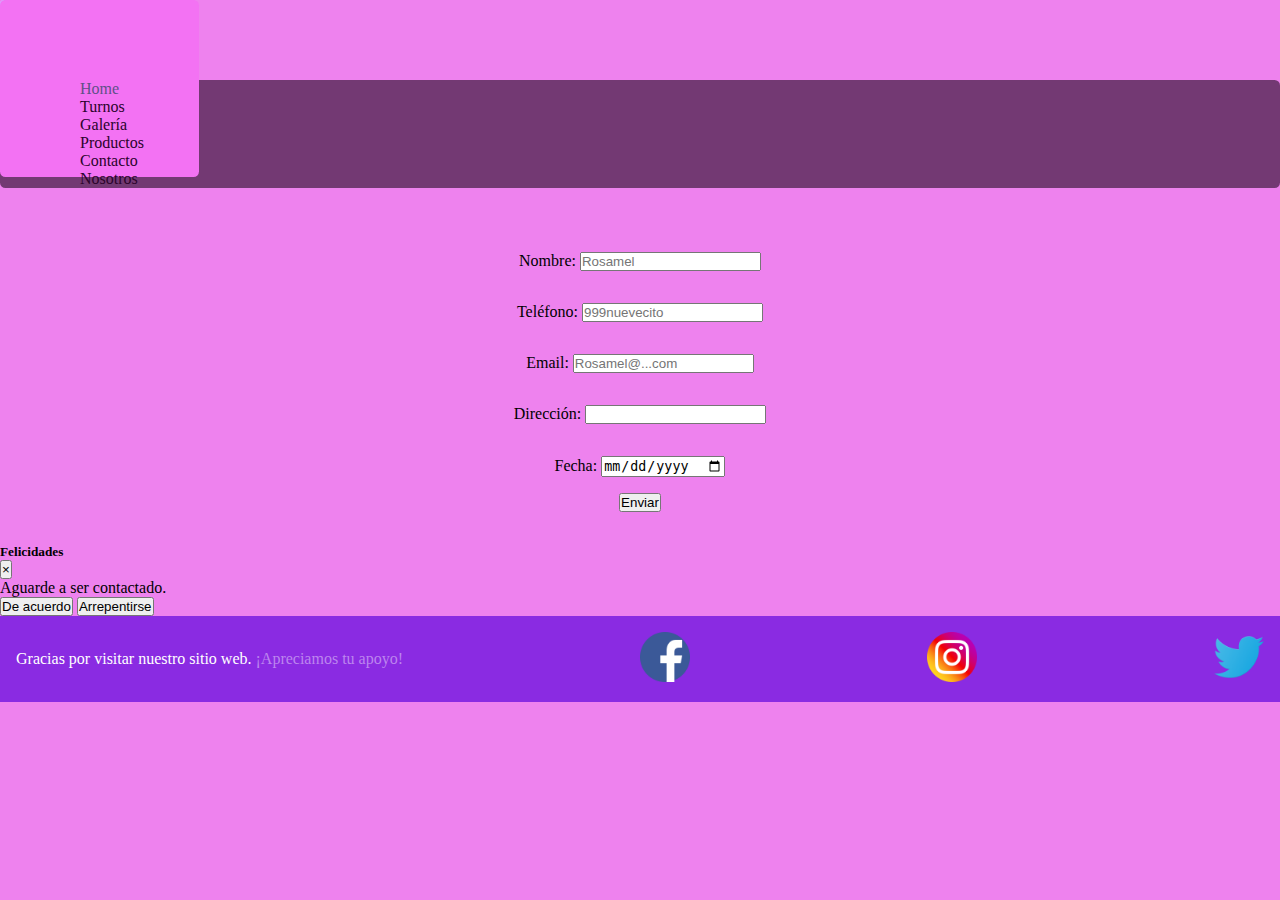
<file: pages/turnos.html>
<!DOCTYPE html>
<html lang="en">
<head>
    <meta charset="UTF-8">
    <meta http-equiv="X-UA-Compatible" content="IE=edge">
    <meta name="viewport" content="width=device-width, initial-scale=1.0">
    <meta name="description" content="Descubre nuestra página de turnos para agendar fácilmente tus citas. Proporcionamos acceso rápido y conveniente a través de teléfono, email o formulario en línea. Obtén dirección precisa y detalles de contacto. Elige la fecha y hora que mejor se adapte a tu agenda. Simplifica la gestión de tus citas con nosotros.">
    <meta name="keywords" content="turnos online, agendar citas, teléfono de contacto, email de contacto, dirección exacta, fecha y hora, gestión de citas, servicio de programación, accesibilidad a turnos, reserva de citas">
    <link rel="shortcut icon" href="../img/favicon_io/5026448_polish_cosmetic_nail varnish icon_nail polish_nail_icon.ico" type="image/x-icon">
    <link href="https://cdn.jsdelivr.net/npm/bootstrap@5.3.0/dist/css/bootstrap.min.css" rel="stylesheet" integrity="sha384-9ndCyUaIbzAi2FUVXJi0CjmCapSmO7SnpJef0486qhLnuZ2cdeRhO02iuK6FUUVM" crossorigin="anonymous">
    <link rel="stylesheet" href="../css/estilo.css">
    <title>Olinail | Turnos</title>
</head>
<body>
    <header>
        <nav class="navbar navbar-expand-lg">
            <div class="container-fluid fondo">
                <a class="navbar-brand" href="../index.html"><img src="../img/logo.png" alt="logo" width="60px"></a>
                <button class="navbar-toggler" type="button" data-bs-toggle="collapse" data-bs-target="#navbarSupportedContent" aria-controls="navbarSupportedContent" aria-expanded="false" aria-label="Toggle navigation">
                <span class="navbar-toggler-icon"></span>
                </button>
                <div class="collapse navbar-collapse" id="navbarSupportedContent">
                    <ul class="navbar-nav me-auto mb-2 mb-lg-0">
                        <li class="nav-item">
                            <a class="nav-link active" aria-current="page" href="../index.html">Home</a>
                        </li>
                        <li class="nav-item">
                            <a class="nav-link" href="./turnos.html">Turnos</a>
                        </li>
                        <li class="nav-item">
                            <a class="nav-link " href="./galeria.html">Galería</a>
                        </li>
                        <li class="nav-item">
                            <a class="nav-link " href="./productos.html">Productos</a>
                        </li>
                        <li class="nav-item">
                            <a class="nav-link " href="./contacto.html">Contacto</a>
                        </li>
                        <li class="nav-item">
                            <a class="nav-link " href="./nosotros.html">Nosotros</a>
                        </li>
                    </ul>
                </div>
            </div>
        </nav>
    </header>
    <main class="m2">
        <div class="form-container">
            <form action="contenedor">
                <div class="form-group">
                    <label for="name">Nombre:</label>
                    <input type="text" id="name" placeholder="Rosamel">
                </div>
                <div class="form-group">
                    <label for="number">Teléfono:</label>
                    <input type="text" id="number" placeholder="999nuevecito">
                </div>
                <div class="form-group">
                    <label for="mail">Email:</label>
                    <input type="email" id="mail" required placeholder="Rosamel@...com">
                </div>
                <div class="form-group">
                    <label for="ubication">Dirección:</label>
                <input type="text" id="ubication">
                </div>
                <div class="form-group">
                    <label for="day">Fecha:</label>
                    <input type="date" id="day">
                </div>
                <button type="button" class="btn btn-primary" data-toggle="modal" data-target="#exampleModal">
                Enviar
                </button>
            </form>
        </div>

        <div class="modal fade" id="exampleModal" tabindex="-1" aria-labelledby="exampleModalLabel" aria-hidden="true">
            <div class="modal-dialog">
                <div class="modal-content">
                    <div class="modal-header">
                        <h5 class="modal-title" id="exampleModalLabel">Felicidades</h5>
                        <button type="button" class="close" data-dismiss="modal" aria-label="Close">
                        <span aria-hidden="true">&times;</span>
                        </button>
                    </div>
                    <div class="modal-body">
                    Aguarde a ser contactado.
                    </div>
                    <div class="modal-footer">
                    <button type="button" class="btn btn-secondary" data-dismiss="modal">De acuerdo</button>
                    <button type="button" class="btn btn-primary">Arrepentirse</button>
                    </div>
                </div>
            </div>
        </div>
    </main>
    <footer class="footer">
        <div class="footer-text">
            Gracias por visitar nuestro sitio web. <span>¡Apreciamos tu apoyo!</span>
        </div>
        <a href="https://www.facebook.com/" target="_blank"><img src="../img/facebook-logo.png" width="50px" alt="Facebook"></a>
        <a href="https://www.instagram.com/" target="_blank"><img src="../img/instagram-logo.png" width="50px" alt="Instagram"></a>
        <a href="https://www.twitter.com/" target="_blank"><img src="../img/twitter-logo.png" width="50px" alt="Twitter"></a>
    </footer>
    <script src="https://cdn.jsdelivr.net/npm/bootstrap@5.3.0/dist/js/bootstrap.bundle.min.js" integrity="sha384-geWF76RCwLtnZ8qwWowPQNguL3RmwHVBC9FhGdlKrxdiJJigb/j/68SIy3Te4Bkz" crossorigin="anonymous"></script>
</body>
</html>
</file>
<file: css/estilo.css>
* {
  margin: 0;
  padding: 0;
  box-sizing: border-box; }

body {
  background-color: #ee82ee; }

header nav {
  margin: 0 auto;
  padding: 0.5rem;
  display: contents;
  justify-content: center; }
  header nav a img {
    border-radius: 3px; }
  header nav ul {
    background-color: #492049be;
    padding: auto;
    margin: 1rem auto;
    height: 5rem auto;
    border-radius: 5.5px;
    align-items: center; }
    header nav ul li a {
      color: #2b032b;
      text-decoration: none;
      padding: 5rem; }
      header nav ul li a:hover {
        background-color: #f372f3;
        color: #605088;
        border-radius: 5.5px; }

@media (max-width: 767px) {
  .nav {
    flex-direction: column;
    align-items: flex-start; }
    .nav .nav-item {
      margin-bottom: 10px; }
    .nav .nav-link {
      width: 100%; }
    .nav .nav:hover {
      background-color: #f372f3;
      flex-basis: 100%; } }

.m1 {
  margin: 2rem;
  display: flex; }
  .m1 section {
    display: inline-block;
    justify-content: center;
    right: 3rem; }
    .m1 section p {
      font: #8a2be2;
      font-family: 'Comfortaa', cursive;
      margin: 2rem;
      text-align: center; }
  .m1 img {
    width: 100% auto;
    border-radius: 15px; }

@media screen and (max-width: 768px) {
  .m1 {
    display: block; }
    .m1 img {
      width: 200px; } }

.m2 .form-container {
  padding: 2rem;
  justify-content: center;
  text-align: center; }
  .m2 .form-container .form-group {
    padding: 1rem; }

.m3 {
  width: auto;
  margin: 0 auto;
  padding: 0 auto;
  width: 95%;
  text-align: center; }
  .m3 img {
    border-radius: 5px;
    margin: 1rem;
    width: 37vw; }
    .m3 img:hover {
      transform: scale(1.1, 1.1); }

@media (max-width: 768px) {
  .container img {
    flex-basis: 100%; } }

.m4 {
  text-align: center; }
  .m4 div {
    display: inline-block;
    width: 400px; }
  .m4 iframe {
    padding: 2rem;
    border-radius: 5px; }

.m5 h2 {
  text-align: center; }

.m5 div {
  text-align: center;
  padding: 0rem 4rem; }
  .m5 div p {
    font-family: 'Courier New', Courier, monospace;
    font-size: medium; }
  .m5 div img {
    width: 400px; }

.m6 {
  padding: 3rem;
  width: 600px; }

.footer {
  background-color: #8a2be2;
  color: white;
  padding: 1rem;
  display: flex;
  align-items: center;
  position: relative;
  bottom: 0px;
  justify-content: space-between; }
  .footer .footer-text span {
    color: #bc85ee; }
  .footer a {
    display: inline-block;
    margin-left: 10px; }
    .footer a img {
      width: 50px; }

main div .Historia {
  text-align: center;
  margin: 2rem;
  padding: 0.5rem; }
</file>
